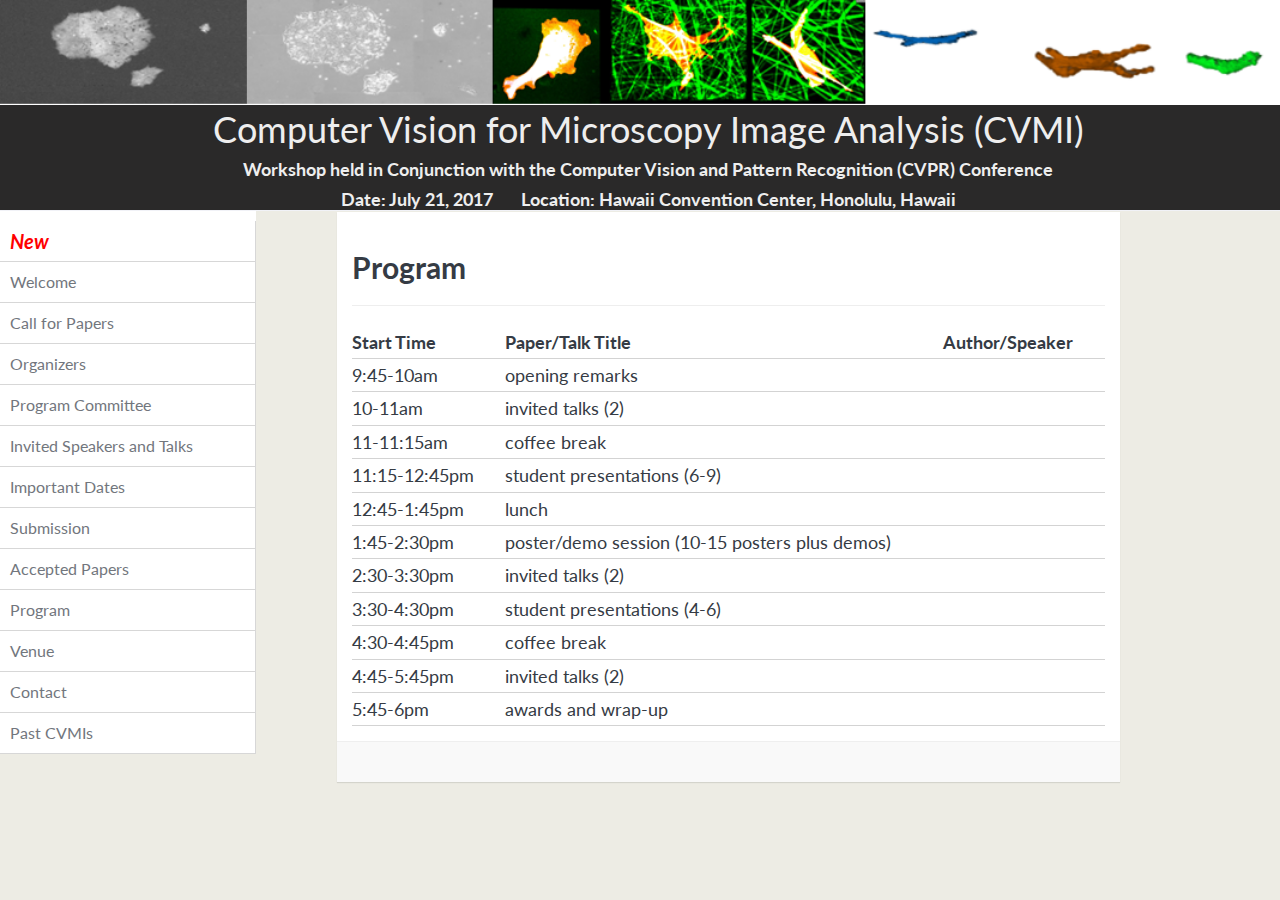
<file: index.html>
<!DOCTYPE html>
<html lang="en">
	<head>
		<meta charset="utf-8">
			<meta name="viewport" content="width=device-width, initial-scale=1.0">
				<meta name="description" content="">   
					<meta name="generator" content="Hugo 0.15" />
					<title>CVMI@CVPR 2017 - Workshop</title>

					<link href="css/bootstrap-gohugo.css" rel="stylesheet">
						<link href="css/style.css" rel="stylesheet">
							<link href="css/style-responsive.css" rel="stylesheet" />
							<link href="css/monokai-sublime.css" rel="stylesheet" />
							<link href="css/font-awesome.min.css" rel="stylesheet" />
						</head>

						<body>
							<section id="container" class="">
								<img src="img/cell_microscopy.png" width="100%" height="100%">
									<div class="header black-bg">
										<div class="nav title-row" id="top_menu">
											<h1 class="nav top-menu">Computer	Vision	for	Microscopy	Image	Analysis (CVMI)</h1>
											<h4 class="nav">Workshop  held in Conjunction with the Computer Vision and Pattern Recognition (CVPR) Conference</h4>
											<h4 class="nav">Date: July 21, 2017 &nbsp &nbsp &nbsp Location: Hawaii Convention Center, Honolulu, Hawaii</h4>		
										</div>
									</div>

									<section id="main-content">
										<aside>
											<div id="sidebar" class="nav-collapse">
												<ul class="sidebar-menu">
													<li>
														<a class="New" href="New/indexNew.html">
															<span>New</span>
														</a>
													</li>

													<li>
														<a  href="Welcome/indexWelcome.html">
															<span>Welcome</span>
														</a>
													</li>

													<li>
														<a  href="CallForPaper/indexCallForPaper.html">
															<span>Call for Papers</span>
														</a>
													</li>

													<li>
														<a  href="OrganizersCommittee/indexOrganizersCommittee.html">
															<span>Organizers</span>
														</a>
													</li>

													<li>
														<a  href="ProgramCommittee/indexProgramCommittee.html">
															<span>Program Committee</span>
														</a>

													</li>

													<li>
														<a  href="InvitedSpeakersAndPanelists/indexInvitedSpeakersAndPanelists.html">
															<span>Invited Speakers and Talks</span>
														</a>
													</li>

													<li>
														<a  href="ImportantDates/indexImportantDates.html">
															<span>Important Dates</span>
														</a>
													</li>

													<li>
														<a  href="Submission/indexSubmission.html">
															<span>Submission</span>
														</a>
													</li>

													<li>
														<a  href="../AcceptedPapers/indexAcceptedPapers.html">
															<span>Accepted Papers</span>
														</a>
													</li>

													<li>
														<a  href="Program/indexProgram.html">
															<span>Program</span>
														</a>
													</li>

													<li>
														<a  href="Venue/indexVenue.html">
															<span>Venue</span>
														</a>
													</li>

													<li>
														<a  href="Contact/indexContact.html">
															<span>Contact</span>
														</a>
													</li>
												
													<li>
														<a class="Past CVMIs" href="http://www.albany.edu/celltracking/CVMI/">
															<span>Past CVMIs</span>
														</a>
													</li>

												</ul>
											</div>
										</aside>


										<section class="wrapper">
											<div class="row">
												<div class="col-md-1">
												</div>
												<div class="col-md-10">
													<section class="panel">
														<div class="panel-body">
															<div class="row">
															</div>
															<h2 id="program:3c760eee1a8018ce63a8e15c7c68116b">Program</h2>
															<hr />
															<table>
																<thead>
																	<tr>
																		<th>Start Time</th>
																		<th>Paper/Talk Title</th>
																		<th>Author/Speaker</th>
																	</tr>
																</thead>

																<tbody>
																	<tr>
																		<td>9:45-10am</td>
																		<td>opening remarks</td>
																		<td></td>
																	</tr>

																	<tr>
																		<td>10-11am </td>
																		<td>invited talks (2)</td>
																		<td></td>
																	</tr>

																	<tr>
																		<td>11-11:15am</td>
																		<td>coffee break</td>
																		<td></td>
																	</tr>

																	<tr>
																		<td>11:15-12:45pm </td>
																		<td>student presentations (6-9)</td>
																		<td></td>
																	</tr>

																	<tr>
																		<td>12:45-1:45pm</td>
																		<td>lunch</td>
																		<td></td>
																	</tr>

																	<tr>
																		<td>1:45-2:30pm</td>
																		<td> poster/demo session (10-15 posters plus demos)</td>
																		<td></td>
																	</tr>

																	<tr>
																		<td>2:30-3:30pm</td>
																		<td> invited talks (2)</td>
																		<td></td>
																	</tr>

																	<tr>
																		<td>3:30-4:30pm</td>
																		<td>student presentations (4-6)</td>
																		<td></td>
																	</tr>

																	<tr>
																		<td>4:30-4:45pm</td>
																		<td>coffee break</td>
																		<td></td>
																	</tr>

																	<tr>
																		<td>4:45-5:45pm</td>
																		<td>invited talks (2)</td>
																		<td></td>
																	</tr>

																	<tr>
																		<td>5:45-6pm</td>
																		<td>awards and wrap-up</td>
																		<td></td>
																	</tr>

																</tbody>
															</table>


															<div class="row">
																<div class="footer-panel">
																</div>
															</div>
														</div>
													</section>
												</div>

												<div class="col-md-1">

												</div>
											</div>

										</section>
									</section>
								</section>


								<script src="js/jquery-2.1.4.min.js"></script>
								<script src="js/jquery.scrollTo.min.js"></script>
								<script src="js/bootstrap.min.js"></script>
								<script src="js/highlight.pack.js"></script>
								<script>hljs.initHighlightingOnLoad();</script>
								<script src="js/scripts.js"></script>
								<script>
									(function(i, s, o, g, r, a, m) {
											i['GoogleAnalyticsObject'] = r;
											i[r] = i[r] || function() {
													(i[r].q = i[r].q || []).push(arguments)
											}, i[r].l = 1 * new Date();
											a = s.createElement(o), m = s.getElementsByTagName(o)[0];
											a.async = 1;
											a.src = g;
											m.parentNode.insertBefore(a, m)
									})(window, document, 'script',
													'//www.google-analytics.com/analytics.js', 'ga');

									ga('create', 'UA-45172783-4', 'nist.gov');
									ga('send', 'pageview');
							</script>
							</body>
						</html>
</file>
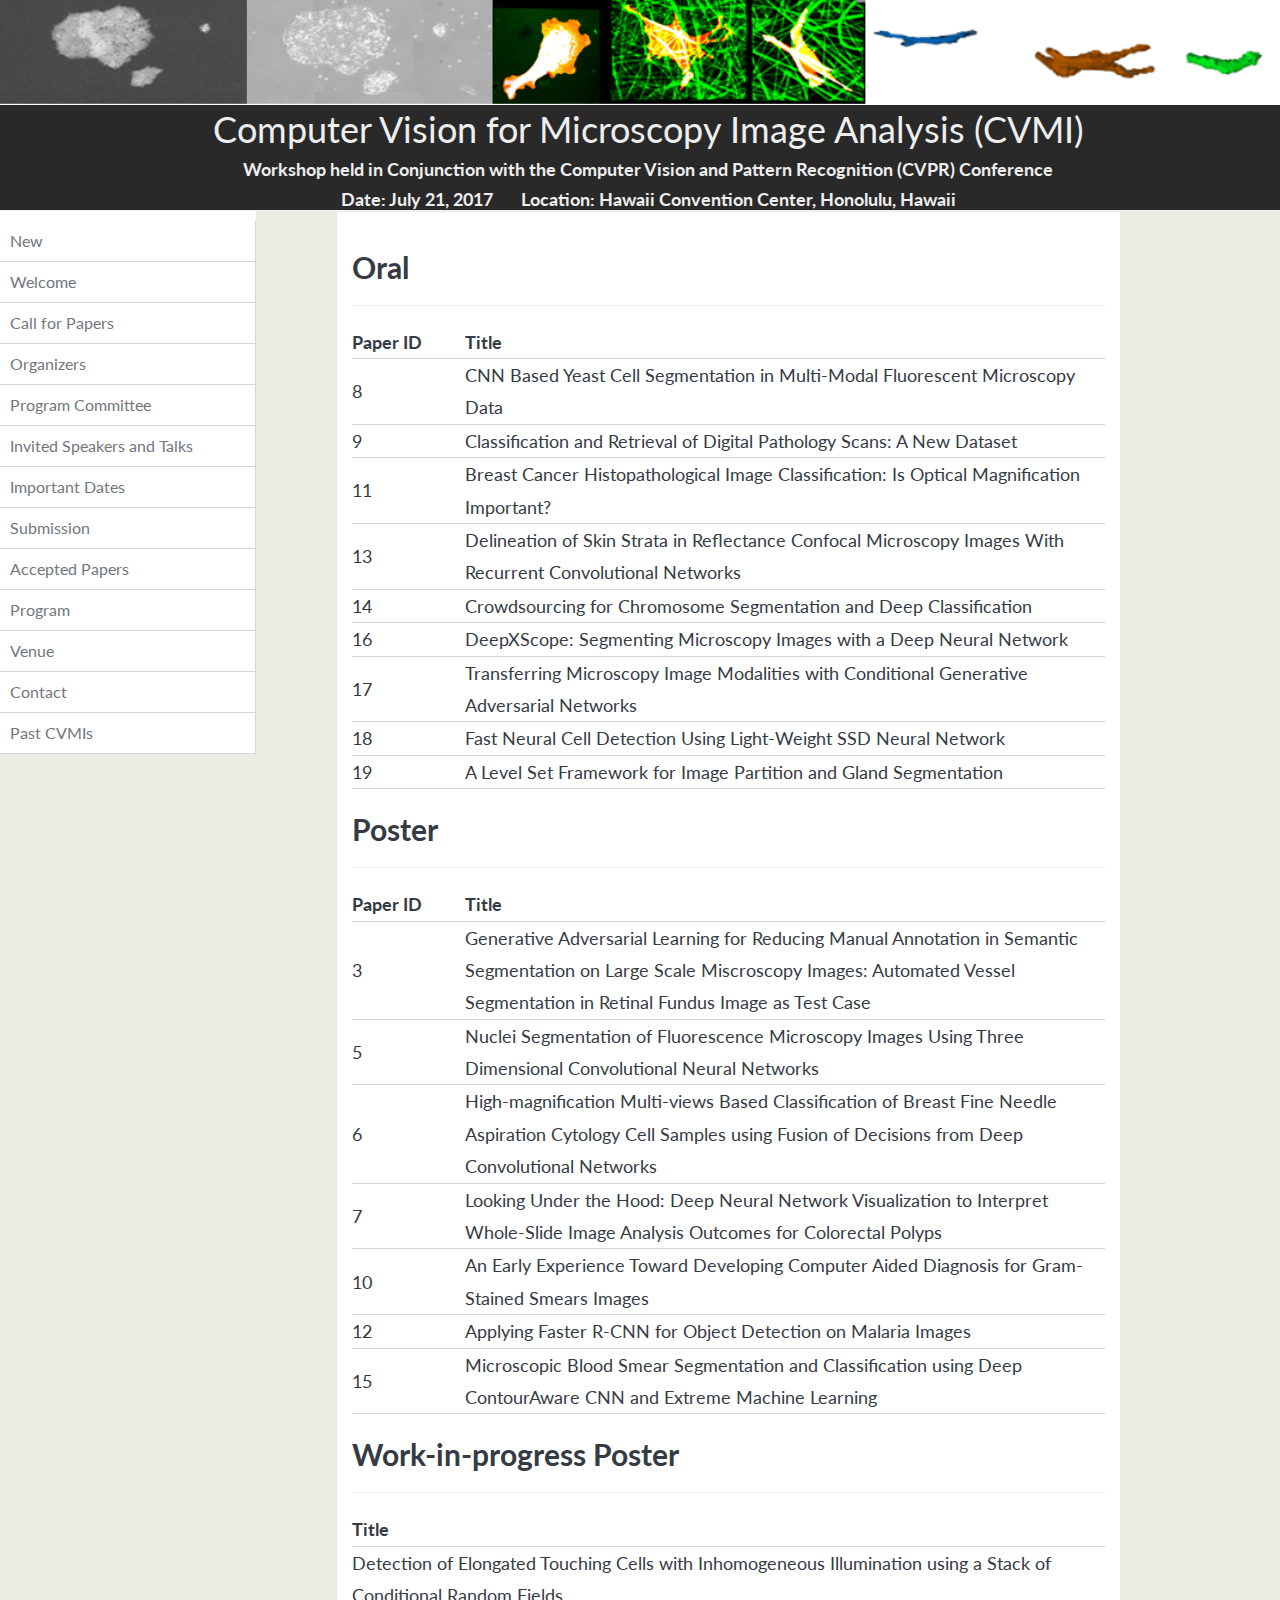
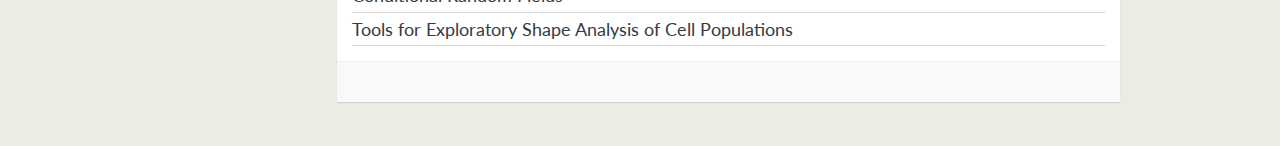
<file: AcceptedPapers/indexAcceptedPapers.html>
<!DOCTYPE html>
<html lang="en">
	<head>
		<meta charset="utf-8">
			<meta name="viewport" content="width=device-width, initial-scale=1.0">
				<meta name="description" content="">

					<meta name="generator" content="Hugo 0.15" />


					<title>CVMI - Important Dates</title>
							<link href="../css/bootstrap-gohugo.css" rel="stylesheet">
						<link href="../css/style.css" rel="stylesheet">
							<link href="../css/style-responsive.css" rel="stylesheet" />
							<link href="../css/monokai-sublime.css" rel="stylesheet" />
							<link href="../css/font-awesome.min.css" rel="stylesheet" />
						</head>

						<body>
							<section id="container" class="">
								<img src="../img/cell_microscopy.png" width="100%" height="100%">
									<div class="header black-bg">
										<div class="nav title-row" id="top_menu">
											<h1 class="nav top-menu">Computer	Vision	for	Microscopy	Image	Analysis (CVMI)</h1>
											<h4 class="nav">Workshop  held in Conjunction with the Computer Vision and Pattern Recognition (CVPR) Conference</h4>
											<h4 class="nav">Date: July 21, 2017 &nbsp &nbsp &nbsp Location: Hawaii Convention Center, Honolulu, Hawaii</h4>		
										</div>
									</div>

									<section id="main-content">
										<aside>
											<div id="sidebar" class="nav-collapse">
												<ul class="sidebar-menu">
													<li>
														<a href="../New/indexNew.html">
															<span>New</span>
														</a>
													</li>

													<li>
														<a  href="../Welcome/indexWelcome.html">
															<span>Welcome</span>
														</a>
													</li>

													<li>
														<a  href="../CallForPaper/indexCallForPaper.html">
															<span>Call for Papers</span>
														</a>
													</li>

													<li>
														<a  href="../OrganizersCommittee/indexOrganizersCommittee.html">
															<span>Organizers</span>
														</a>
													</li>

													<li>
														<a  href="../ProgramCommittee/indexProgramCommittee.html">
															<span>Program Committee</span>
														</a>

													</li>

													<li>
														<a  href="../InvitedSpeakersAndPanelists/indexInvitedSpeakersAndPanelists.html">
															<span>Invited Speakers and Talks</span>
														</a>
													</li>

													<li>
														<a  href="../ImportantDates/indexImportantDates.html">
															<span>Important Dates</span>
														</a>
													</li>

													<li>
														<a  href="../Submission/indexSubmission.html">
															<span>Submission</span>
														</a>
													</li>

													<li>
														<a  href="../AcceptedPapers/indexAcceptedPapers.html">
															<span>Accepted Papers</span>
														</a>
													</li>

													<li>
														<a  href="../Program/indexProgram.html">
															<span>Program</span>
														</a>
													</li>

													<li>
														<a  href="../Venue/indexVenue.html">
															<span>Venue</span>
														</a>
													</li>

													<li>
														<a  href="../Contact/indexContact.html">
															<span>Contact</span>
														</a>
													</li>

													<li>

														<a class="Past CVMIs" href="http://www.albany.edu/celltracking/CVMI/">

															<span>Past CVMIs</span>

														</a>

													</li>

												</ul>
											</div>
										</aside>



										<section class="wrapper">


											<div class="row">
												<div class="col-md-1">



												</div>
												<div class="col-md-10">
													<section class="panel">



														<div class="panel-body">
															<div class="row">
															</div>




															<h2 id="important-dates:d87403dca50f6defc6c22236744f9ce4">Oral</h2>

															<hr />

															<table>
																<thead>
																	<tr>
																		<th width="15%">Paper ID</th>
																		<th width="85%">Title</th>
																	</tr>
																</thead>

																<tbody>
																	<tr>
																		<td>8 </td>
																		<td>CNN Based Yeast Cell Segmentation in Multi-Modal Fluorescent Microscopy Data</td>
																	</tr>

																	<tr>
																		<td>9</td>
																		<td>Classification and Retrieval of Digital Pathology Scans: A New Dataset</td>
																	</tr>

																	<tr>
																		<td>11</td>
																		<td>Breast Cancer Histopathological Image Classification: Is Optical Magnification Important?</td>
																	</tr>

																	<tr>
																		<td>13</td>
																		<td>Delineation of Skin Strata in Reflectance Confocal Microscopy Images With Recurrent Convolutional Networks</td>
																	</tr>

																	<tr>
																		<td>14</td>
																		<td>Crowdsourcing for Chromosome Segmentation and Deep Classification</td>
																	</tr>

																	<tr>
																		<td>16</td>
																		<td>DeepXScope: Segmenting Microscopy Images with a Deep Neural Network</td>
																	</tr>

																	<tr>
																		<td>17</td>
																		<td>Transferring Microscopy Image Modalities with Conditional Generative Adversarial Networks</td>
																	</tr>

																	<tr>
																		<td>18</td>
																		<td>Fast Neural Cell Detection Using Light-Weight SSD Neural Network</td>
																	</tr>

																	<tr>
																		<td>19</td>
																		<td>A Level Set Framework for Image Partition and Gland Segmentation</td>
																	</tr>
																</tbody>
															</table>
															<h2 id="important-dates:d87403dca50f6defc6c22236744f9ce4">Poster</h2>

															<hr />

															<table>
																<thead>
																	<tr>
																		<th width="15%">Paper ID</th>
																		<th width="85%">Title</th>
																	</tr>
																</thead>

																<tbody>
																	<tr>
																		<td>3 </td>
																		<td>Generative Adversarial Learning for Reducing Manual Annotation in Semantic Segmentation on Large Scale Miscroscopy Images: Automated Vessel Segmentation in Retinal Fundus Image as Test Case</td>
																	</tr>

																	<tr>
																		<td>5</td>
																		<td>Nuclei Segmentation of Fluorescence Microscopy Images Using Three Dimensional Convolutional Neural Networks</td>
																	</tr>

																	<tr>
																		<td>6</td>
																		<td>High-magnification Multi-views Based Classification of Breast Fine Needle Aspiration Cytology Cell Samples using Fusion of Decisions from Deep Convolutional Networks</td>
																	</tr>

																	<tr>
																		<td>7</td>
																		<td>Looking Under the Hood: Deep Neural Network Visualization to Interpret Whole-Slide Image Analysis Outcomes for Colorectal Polyps</td>
																	</tr>

																	<tr>
																		<td>10</td>
																		<td>An Early Experience Toward Developing Computer Aided Diagnosis for Gram-Stained Smears Images</td>
																	</tr>

																	<tr>
																		<td>12</td>
																		<td>Applying Faster R-CNN for Object Detection on Malaria Images</td>
																	</tr>

																	<tr>
																		<td>15</td>
																		<td>Microscopic Blood Smear Segmentation and Classification using Deep ContourAware CNN and Extreme Machine Learning</td>
																	</tr>
																	
																</tbody>
															</table>


</table>
															<h2 id="important-dates:d87403dca50f6defc6c22236744f9ce4">Work-in-progress Poster</h2>

															<hr />

															<table>
																<thead>
																	<tr>
																	
																		<th width="100%">Title</th>
																	</tr>																</thead>




																	<tr>
																		
																																		
																		<td>Detection of Elongated Touching Cells with Inhomogeneous Illumination using a Stack of Conditional Random Fields</td>
																	</tr>

																	<tr>
																		
																		<td>Tools for Exploratory Shape Analysis of Cell Populations</td>
																	</tr>
																<tbody>

</tbody>
															</table>



															<div class="row">
																<div class="footer-panel">
																</div>
															</div>

														</div>
													</section>

												</div>

												<div class="col-md-1">

												</div>
											</div>

										</section>
									</section>
								</section>

								<script src="../js/jquery-2.1.4.min.js"></script>
								<script src="../js/jquery.scrollTo.min.js"></script>
								<script src="../js/bootstrap.min.js"></script>    
								<script src="../js/highlight.pack.js"></script>
								<script>hljs.initHighlightingOnLoad();</script>
								<script src="../js/scripts.js"></script>
								<script>
									(function(i, s, o, g, r, a, m) {
											i['GoogleAnalyticsObject'] = r;
											i[r] = i[r] || function() {
													(i[r].q = i[r].q || []).push(arguments)
											}, i[r].l = 1 * new Date();
											a = s.createElement(o), m = s.getElementsByTagName(o)[0];
											a.async = 1;
											a.src = g;
											m.parentNode.insertBefore(a, m)
									})(window, document, 'script',
													'//www.google-analytics.com/analytics.js', 'ga');

									ga('create', 'UA-45172783-4', 'nist.gov');
									ga('send', 'pageview');
								</script>
							</body>
						</html>
</file>
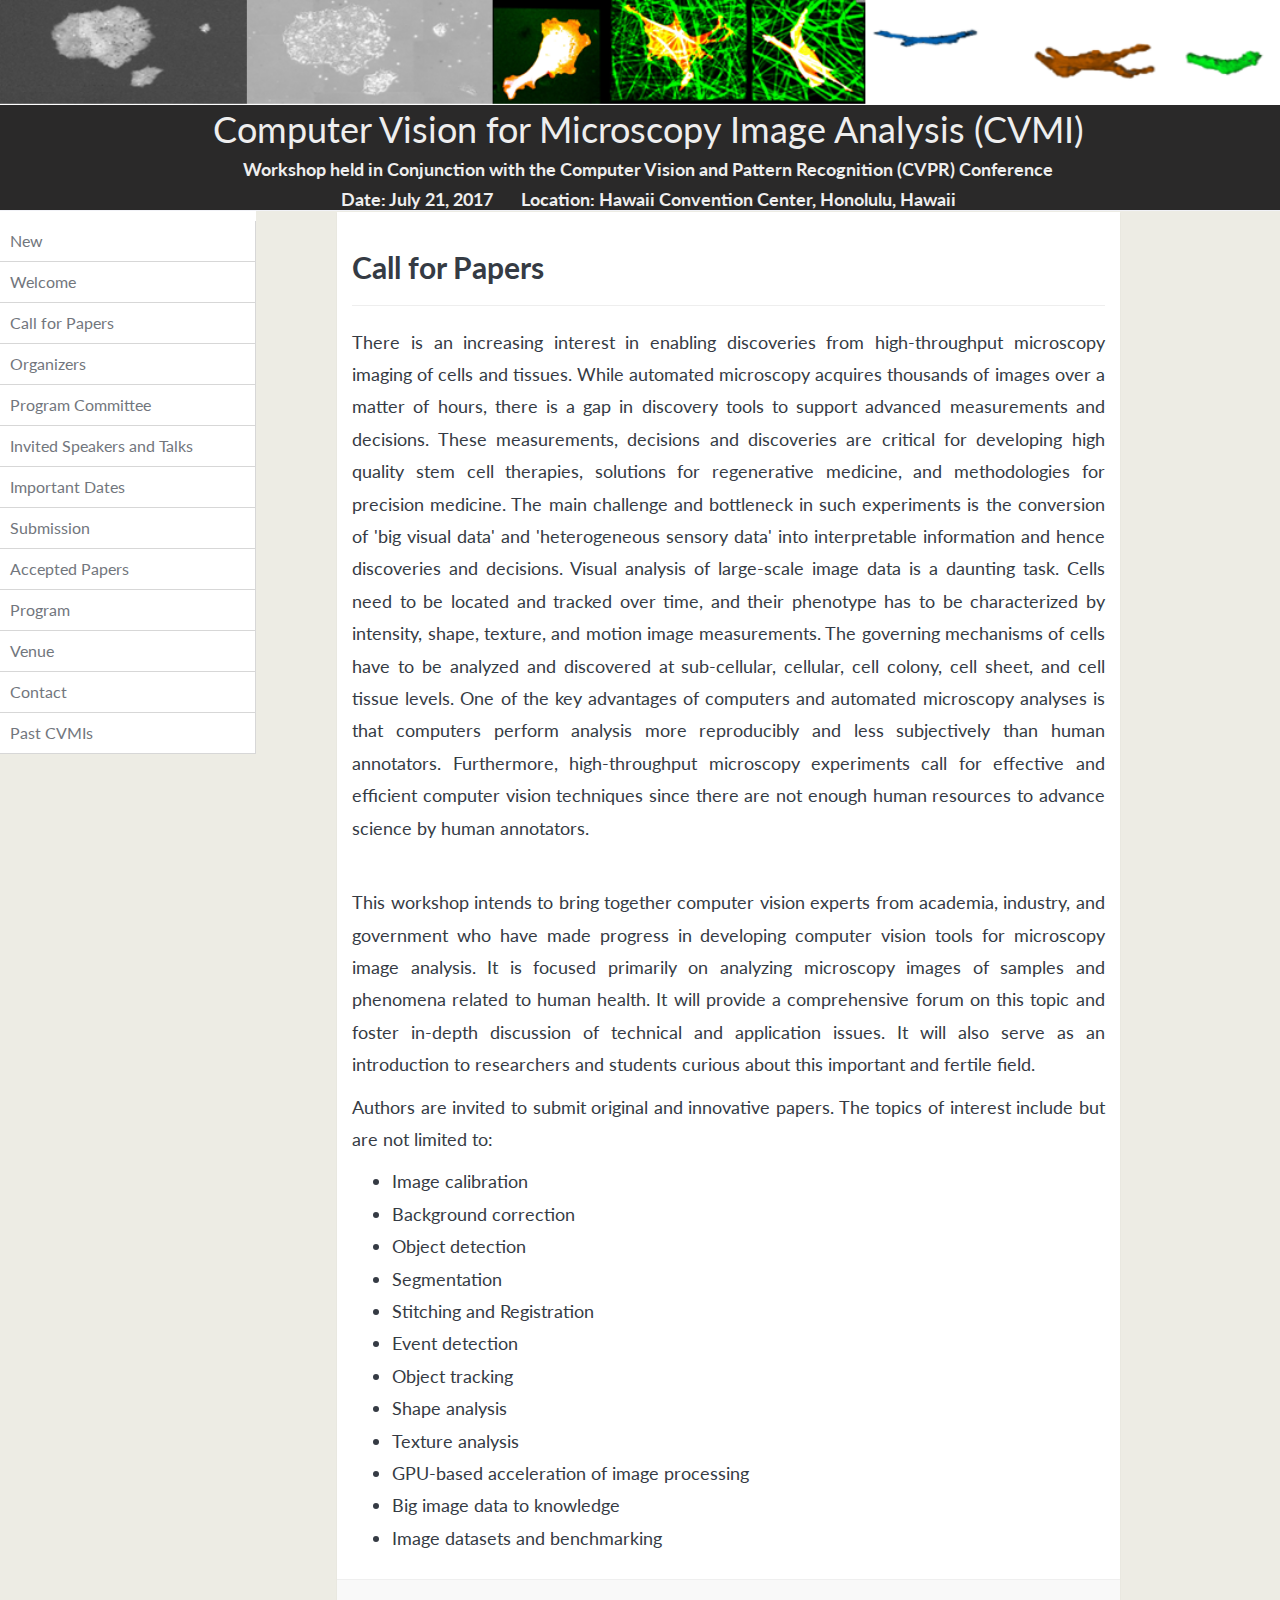
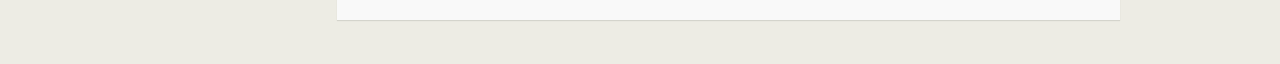
<file: CallForPaper/indexCallForPaper.html>
<!DOCTYPE html>
<html lang="en">
	<head>
		<meta charset="utf-8">
			<meta name="viewport" content="width=device-width, initial-scale=1.0">
				<meta name="description" content="">

					<meta name="generator" content="Hugo 0.15" />


					<title>CVMI - Call for Papers</title>

					<link href="../css/bootstrap-gohugo.css" rel="stylesheet">
						<link href="../css/style.css" rel="stylesheet">
							<link href="../css/style-responsive.css" rel="stylesheet" />
							<link href="../css/monokai-sublime.css" rel="stylesheet" />
							<link href="../css/font-awesome.min.css" rel="stylesheet" />
						</head>

						<body>
							<section id="container" class="">
								<img src="../img/cell_microscopy.png" width="100%" height="100%">
									<div class="header black-bg">
										<div class="nav title-row" id="top_menu">
											<h1 class="nav top-menu">Computer	Vision	for	Microscopy	Image	Analysis (CVMI)</h1>
											<h4 class="nav">Workshop  held in Conjunction with the Computer Vision and Pattern Recognition (CVPR) Conference</h4>
											<h4 class="nav">Date: July 21, 2017 &nbsp &nbsp &nbsp Location: Hawaii Convention Center, Honolulu, Hawaii</h4>		
										</div>
									</div>

									<section id="main-content">
										<aside>
											<div id="sidebar" class="nav-collapse">
												<ul class="sidebar-menu">
													<li>
														<a href="../New/indexNew.html">
															<span>New</span>
														</a>
													</li>

													<li>
														<a  href="../Welcome/indexWelcome.html">
															<span>Welcome</span>
														</a>
													</li>

													<li>
														<a  href="../CallForPaper/indexCallForPaper.html">
															<span>Call for Papers</span>
														</a>
													</li>

													<li>
														<a  href="../OrganizersCommittee/indexOrganizersCommittee.html">
															<span>Organizers</span>
														</a>
													</li>

													<li>
														<a  href="../ProgramCommittee/indexProgramCommittee.html">
															<span>Program Committee</span>
														</a>

													</li>

													<li>
														<a  href="../InvitedSpeakersAndPanelists/indexInvitedSpeakersAndPanelists.html">
															<span>Invited Speakers and Talks</span>
														</a>
													</li>

													<li>
														<a  href="../ImportantDates/indexImportantDates.html">
															<span>Important Dates</span>
														</a>
													</li>

													<li>
														<a  href="../Submission/indexSubmission.html">
															<span>Submission</span>
														</a>
													</li>

													<li>
														<a  href="../AcceptedPapers/indexAcceptedPapers.html">
															<span>Accepted Papers</span>
														</a>
													</li>

													<li>
														<a  href="../Program/indexProgram.html">
															<span>Program</span>
														</a>
													</li>

													<li>
														<a  href="../Venue/indexVenue.html">
															<span>Venue</span>
														</a>
													</li>

													<li>
														<a  href="../Contact/indexContact.html">
															<span>Contact</span>
														</a>
													</li>

													<li>

														<a class="Past CVMIs" href="http://www.albany.edu/celltracking/CVMI/">

															<span>Past CVMIs</span>

														</a>

													</li>

												</ul>
											</div>
										</aside>


										<section class="wrapper">


											<div class="row">
												<div class="col-md-1">



												</div>
												<div class="col-md-10">
													<section class="panel">



														<div class="panel-body">
															<div class="row">
															</div>




															<h2 id="call-for-papers:1f407d2b769f0df57acde13138478fa3">Call for Papers</h2>

															<hr />

															<p>
There is an increasing interest in enabling discoveries from high-throughput microscopy imaging of cells and tissues. While automated microscopy acquires thousands of images over a matter of hours, there is a gap in discovery tools to support advanced measurements and decisions. These measurements, decisions and discoveries are critical for developing high quality stem cell therapies, solutions for regenerative medicine, and methodologies for precision medicine. The main challenge and bottleneck in such experiments is the conversion of 'big visual data' and 'heterogeneous sensory data' into interpretable information and hence discoveries and decisions. Visual analysis of large-scale image data is a daunting task.  Cells need to be located and tracked over time, and their phenotype has to be characterized by intensity, shape, texture, and motion image measurements.  The governing mechanisms of cells have to be analyzed and discovered at sub-cellular, cellular, cell colony, cell sheet, and cell tissue levels.  One of the key advantages of computers and automated microscopy analyses is that computers perform analysis more reproducibly and less subjectively than human annotators. Furthermore, high-throughput microscopy experiments call for effective and efficient computer vision techniques since there are not enough human resources to advance science by human annotators. 
															</p>
															<BR>
																<p>
This workshop intends to bring together computer vision experts from academia, industry, and government who have made progress in developing computer vision tools for microscopy image analysis.  It is focused primarily on analyzing microscopy images of samples and phenomena related to human health. It will provide a comprehensive forum on this topic and foster in-depth discussion of technical and application issues. It will also serve as an introduction to researchers and students curious about this important and fertile field.
																</p>
																<p>
Authors are invited to submit original and innovative papers. The topics of
interest include but are not limited to:</p>


																<ul>
																	<li>Image calibration</li>
																	<li>Background correction</li>
																	<li>Object detection</li>
																	<li>Segmentation</li>
																	<li>Stitching and Registration</li>
																	<li>Event detection</li>
																	<li>Object tracking</li>
																	<li>Shape analysis</li>
																	<li>Texture analysis</li>
																	<li>GPU-based acceleration of image processing</li>
																	<li>Big image data to knowledge</li>
																	<li>Image datasets and benchmarking</li>
																</ul>


																<div class="row">
																	<div class="footer-panel">
																	</div>
																</div>

															</div>
														</section>

													</div>

													<div class="col-md-1">



													</div>
												</div>

											</section>
										</section>

									</section>


									<script src="../js/jquery-2.1.4.min.js"></script>
									<script src="../js/jquery.scrollTo.min.js"></script>
									<script src="../js/bootstrap.min.js"></script>
									<script src="../js/highlight.pack.js"></script>
									<script>hljs.initHighlightingOnLoad();</script>
									<script src="../js/scripts.js"></script>
									<script>
										(function(i, s, o, g, r, a, m) {
												i['GoogleAnalyticsObject'] = r;
												i[r] = i[r] || function() {
														(i[r].q = i[r].q || []).push(arguments)
												}, i[r].l = 1 * new Date();
												a = s.createElement(o), m = s.getElementsByTagName(o)[0];
												a.async = 1;
												a.src = g;
												m.parentNode.insertBefore(a, m)
										})(window, document, 'script',
														'//www.google-analytics.com/analytics.js', 'ga');

										ga('create', 'UA-45172783-4', 'nist.gov');
										ga('send', 'pageview');
									</script>



								</body>
							</html>
</file>
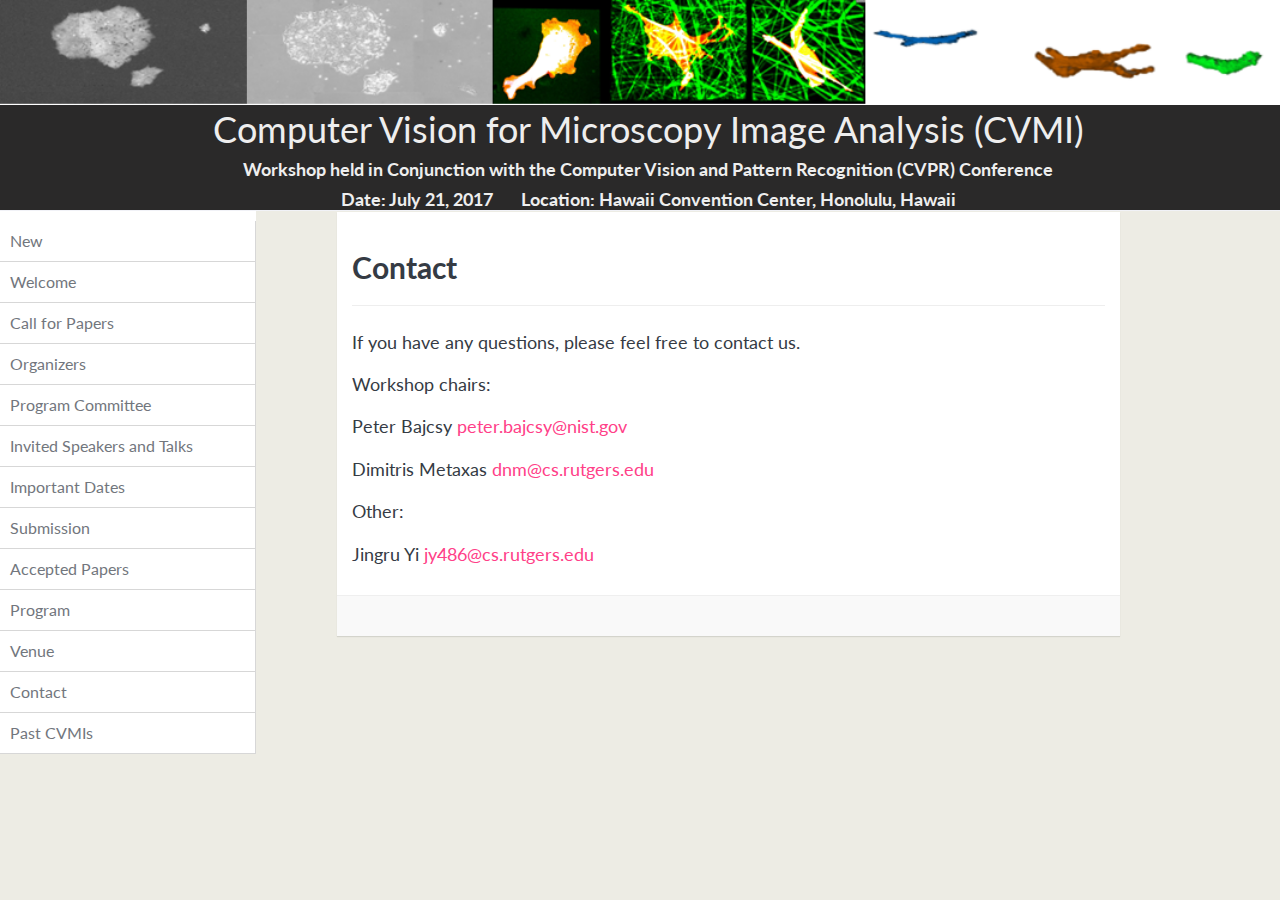
<file: Contact/indexContact.html>
<!DOCTYPE html>
<html lang="en">
	<head>
		<meta charset="utf-8">
			<meta name="viewport" content="width=device-width, initial-scale=1.0">
				<meta name="description" content="">

					<meta name="generator" content="Hugo 0.15" />


					<title>CVMI - Contact</title>
					<link href="../css/bootstrap-gohugo.css" rel="stylesheet">
						<link href="../css/style.css" rel="stylesheet">
							<link href="../css/style-responsive.css" rel="stylesheet" />
							<link href="../css/monokai-sublime.css" rel="stylesheet" />
							<link href="../css/font-awesome.min.css" rel="stylesheet" />
						</head>

						<body>
							<section id="container" class="">
								<img src="../img/cell_microscopy.png" width="100%" height="100%">
									<div class="header black-bg">
										<div class="nav title-row" id="top_menu">
											<h1 class="nav top-menu">Computer	Vision	for	Microscopy	Image	Analysis (CVMI)</h1>
											<h4 class="nav">Workshop  held in Conjunction with the Computer Vision and Pattern Recognition (CVPR) Conference</h4>
											<h4 class="nav">Date: July 21, 2017 &nbsp &nbsp &nbsp Location: Hawaii Convention Center, Honolulu, Hawaii</h4>		
										</div>
									</div>

									<section id="main-content">
										<aside>
											<div id="sidebar" class="nav-collapse">
												<ul class="sidebar-menu">
													<li>
														<a href="../New/indexNew.html">
															<span>New</span>
														</a>
													</li>

													<li>
														<a  href="../Welcome/indexWelcome.html">
															<span>Welcome</span>
														</a>
													</li>

													<li>
														<a  href="../CallForPaper/indexCallForPaper.html">
															<span>Call for Papers</span>
														</a>
													</li>

													<li>
														<a  href="../OrganizersCommittee/indexOrganizersCommittee.html">
															<span>Organizers</span>
														</a>
													</li>

													<li>
														<a  href="../ProgramCommittee/indexProgramCommittee.html">
															<span>Program Committee</span>
														</a>

													</li>

													<li>
														<a  href="../InvitedSpeakersAndPanelists/indexInvitedSpeakersAndPanelists.html">
															<span>Invited Speakers and Talks</span>
														</a>
													</li>

													<li>
														<a  href="../ImportantDates/indexImportantDates.html">
															<span>Important Dates</span>
														</a>
													</li>

													<li>
														<a  href="../Submission/indexSubmission.html">
															<span>Submission</span>
														</a>
													</li>

													<li>
														<a  href="../AcceptedPapers/indexAcceptedPapers.html">
															<span>Accepted Papers</span>
														</a>
													</li>

													<li>
														<a  href="../Program/indexProgram.html">
															<span>Program</span>
														</a>
													</li>

													<li>
														<a  href="../Venue/indexVenue.html">
															<span>Venue</span>
														</a>
													</li>

													<li>
														<a  href="../Contact/indexContact.html">
															<span>Contact</span>
														</a>
													</li>

													<li>

														<a class="Past CVMIs" href="http://www.albany.edu/celltracking/CVMI/">

															<span>Past CVMIs</span>

														</a>

													</li>

												</ul>
											</div>
										</aside>
										<section class="wrapper">

											<div class="row">
												<div class="col-md-1">
												</div>
												<div class="col-md-10">
													<section class="panel">

														<div class="panel-body">
															<div class="row">
															</div>

															<h2 id="contact:17d3cef67a8a431a3d6d36948dd82f94">Contact</h2>
															<hr />

															<p>If you have any questions, please feel free to contact us.</p>

															<p>Workshop chairs: </p>
															<p>Peter Bajcsy <a href="mailto:peter.bajcsy@nist.gov">peter.bajcsy@nist.gov</a></p>
															<p>Dimitris Metaxas <a href="mailto:">dnm@cs.rutgers.edu</a></p>
															<p>Other: </p>
															<p>Jingru Yi <a href="mailto:">jy486@cs.rutgers.edu</a></p>
															<div class="row">
																<div class="footer-panel">
																</div>
															</div>

														</div>
													</section>
												</div>

												<div class="col-md-1">

												</div>
											</div>

										</section>
									</section>
								</section>


								<script src="../js/jquery-2.1.4.min.js"></script>
								<script src="../js/jquery.scrollTo.min.js"></script>
								<script src="../js/bootstrap.min.js"></script>    
								<script src="../js/highlight.pack.js"></script>
								<script>hljs.initHighlightingOnLoad();</script>
								<script src="../js/scripts.js"></script>    
								<script>
									(function(i, s, o, g, r, a, m) {
											i['GoogleAnalyticsObject'] = r;
											i[r] = i[r] || function() {
													(i[r].q = i[r].q || []).push(arguments)
											}, i[r].l = 1 * new Date();
											a = s.createElement(o), m = s.getElementsByTagName(o)[0];
											a.async = 1;
											a.src = g;
											m.parentNode.insertBefore(a, m)
									})(window, document, 'script',
													'//www.google-analytics.com/analytics.js', 'ga');

									ga('create', 'UA-45172783-4', 'nist.gov');
									ga('send', 'pageview');
								</script>


							</body>
						</html>
</file>
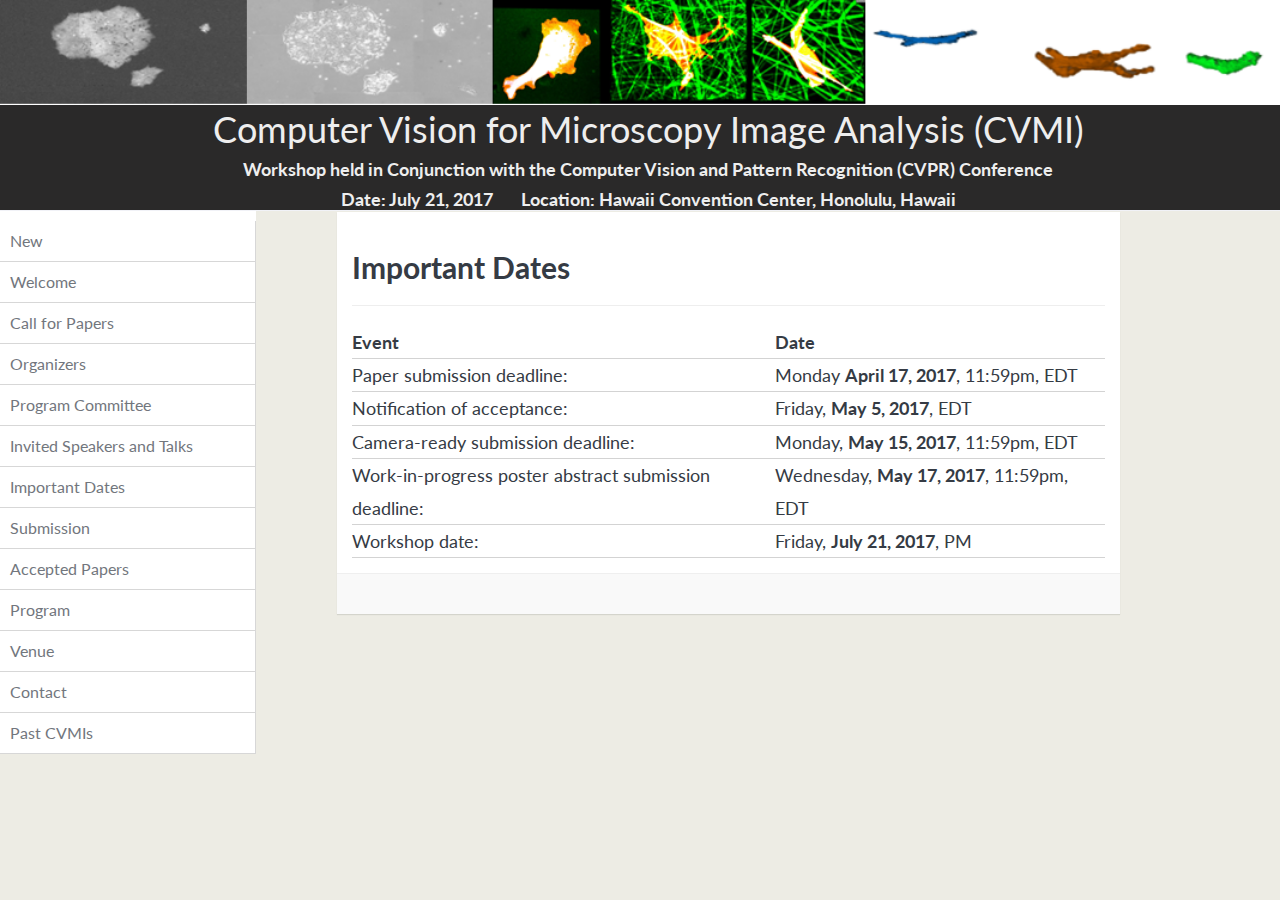
<file: ImportantDates/indexImportantDates.html>
<!DOCTYPE html>
<html lang="en">
	<head>
		<meta charset="utf-8">
			<meta name="viewport" content="width=device-width, initial-scale=1.0">
				<meta name="description" content="">

					<meta name="generator" content="Hugo 0.15" />


					<title>CVMI - Important Dates</title>
							<link href="../css/bootstrap-gohugo.css" rel="stylesheet">
						<link href="../css/style.css" rel="stylesheet">
							<link href="../css/style-responsive.css" rel="stylesheet" />
							<link href="../css/monokai-sublime.css" rel="stylesheet" />
							<link href="../css/font-awesome.min.css" rel="stylesheet" />
						</head>

						<body>
							<section id="container" class="">
								<img src="../img/cell_microscopy.png" width="100%" height="100%">
									<div class="header black-bg">
										<div class="nav title-row" id="top_menu">
											<h1 class="nav top-menu">Computer	Vision	for	Microscopy	Image	Analysis (CVMI)</h1>
											<h4 class="nav">Workshop  held in Conjunction with the Computer Vision and Pattern Recognition (CVPR) Conference</h4>
											<h4 class="nav">Date: July 21, 2017 &nbsp &nbsp &nbsp Location: Hawaii Convention Center, Honolulu, Hawaii</h4>		
										</div>
									</div>

									<section id="main-content">
										<aside>
											<div id="sidebar" class="nav-collapse">
												<ul class="sidebar-menu">
													<li>
														<a href="../New/indexNew.html">
															<span>New</span>
														</a>
													</li>

													<li>
														<a  href="../Welcome/indexWelcome.html">
															<span>Welcome</span>
														</a>
													</li>

													<li>
														<a  href="../CallForPaper/indexCallForPaper.html">
															<span>Call for Papers</span>
														</a>
													</li>

													<li>
														<a  href="../OrganizersCommittee/indexOrganizersCommittee.html">
															<span>Organizers</span>
														</a>
													</li>

													<li>
														<a  href="../ProgramCommittee/indexProgramCommittee.html">
															<span>Program Committee</span>
														</a>

													</li>

													<li>
														<a  href="../InvitedSpeakersAndPanelists/indexInvitedSpeakersAndPanelists.html">
															<span>Invited Speakers and Talks</span>
														</a>
													</li>

													<li>
														<a  href="../ImportantDates/indexImportantDates.html">
															<span>Important Dates</span>
														</a>
													</li>

													<li>
														<a  href="../Submission/indexSubmission.html">
															<span>Submission</span>
														</a>
													</li>

													<li>
														<a  href="../AcceptedPapers/indexAcceptedPapers.html">
															<span>Accepted Papers</span>
														</a>
													</li>

													<li>
														<a  href="../Program/indexProgram.html">
															<span>Program</span>
														</a>
													</li>

													<li>
														<a  href="../Venue/indexVenue.html">
															<span>Venue</span>
														</a>
													</li>

													<li>
														<a  href="../Contact/indexContact.html">
															<span>Contact</span>
														</a>
													</li>

													<li>

														<a class="Past CVMIs" href="http://www.albany.edu/celltracking/CVMI/">

															<span>Past CVMIs</span>

														</a>

													</li>

												</ul>
											</div>
										</aside>



										<section class="wrapper">


											<div class="row">
												<div class="col-md-1">



												</div>
												<div class="col-md-10">
													<section class="panel">



														<div class="panel-body">
															<div class="row">
															</div>




															<h2 id="important-dates:d87403dca50f6defc6c22236744f9ce4">Important Dates</h2>

															<hr />

															<table>
																<thead>
																	<tr>
																		<th>Event</th>
																		<th>Date</th>
																	</tr>
																</thead>

																<tbody>
																	<tr>
																		<td>Paper submission deadline:</td>
																		<td>Monday <strong>April 17, 2017</strong>, 11:59pm, EDT</td>
																	</tr>

																	<tr>
																		<td>Notification of acceptance:</td>
																		<td>Friday, <strong>May 5, 2017</strong>, EDT</td>
																	</tr>

																	<tr>
																		<td>Camera-ready submission deadline:</td>
																		<td>Monday, <strong>May 15, 2017</strong>, 11:59pm, EDT</td>
																	</tr>

																	<tr>
																		<td>Work-in-progress poster abstract submission deadline:</td>
																		<td>Wednesday, <strong>May 17, 2017</strong>, 11:59pm, EDT</td>
																	</tr>

																	<tr>
																		<td>Workshop date:</td>
																		<td>Friday, <strong>July 21, 2017</strong>, PM</td>
																	</tr>
																</tbody>
															</table>


															<div class="row">
																<div class="footer-panel">
																</div>
															</div>

														</div>
													</section>

												</div>

												<div class="col-md-1">

												</div>
											</div>

										</section>
									</section>
								</section>

								<script src="../js/jquery-2.1.4.min.js"></script>
								<script src="../js/jquery.scrollTo.min.js"></script>
								<script src="../js/bootstrap.min.js"></script>    
								<script src="../js/highlight.pack.js"></script>
								<script>hljs.initHighlightingOnLoad();</script>
								<script src="../js/scripts.js"></script>
								<script>
									(function(i, s, o, g, r, a, m) {
											i['GoogleAnalyticsObject'] = r;
											i[r] = i[r] || function() {
													(i[r].q = i[r].q || []).push(arguments)
											}, i[r].l = 1 * new Date();
											a = s.createElement(o), m = s.getElementsByTagName(o)[0];
											a.async = 1;
											a.src = g;
											m.parentNode.insertBefore(a, m)
									})(window, document, 'script',
													'//www.google-analytics.com/analytics.js', 'ga');

									ga('create', 'UA-45172783-4', 'nist.gov');
									ga('send', 'pageview');
								</script>
							</body>
						</html>
</file>
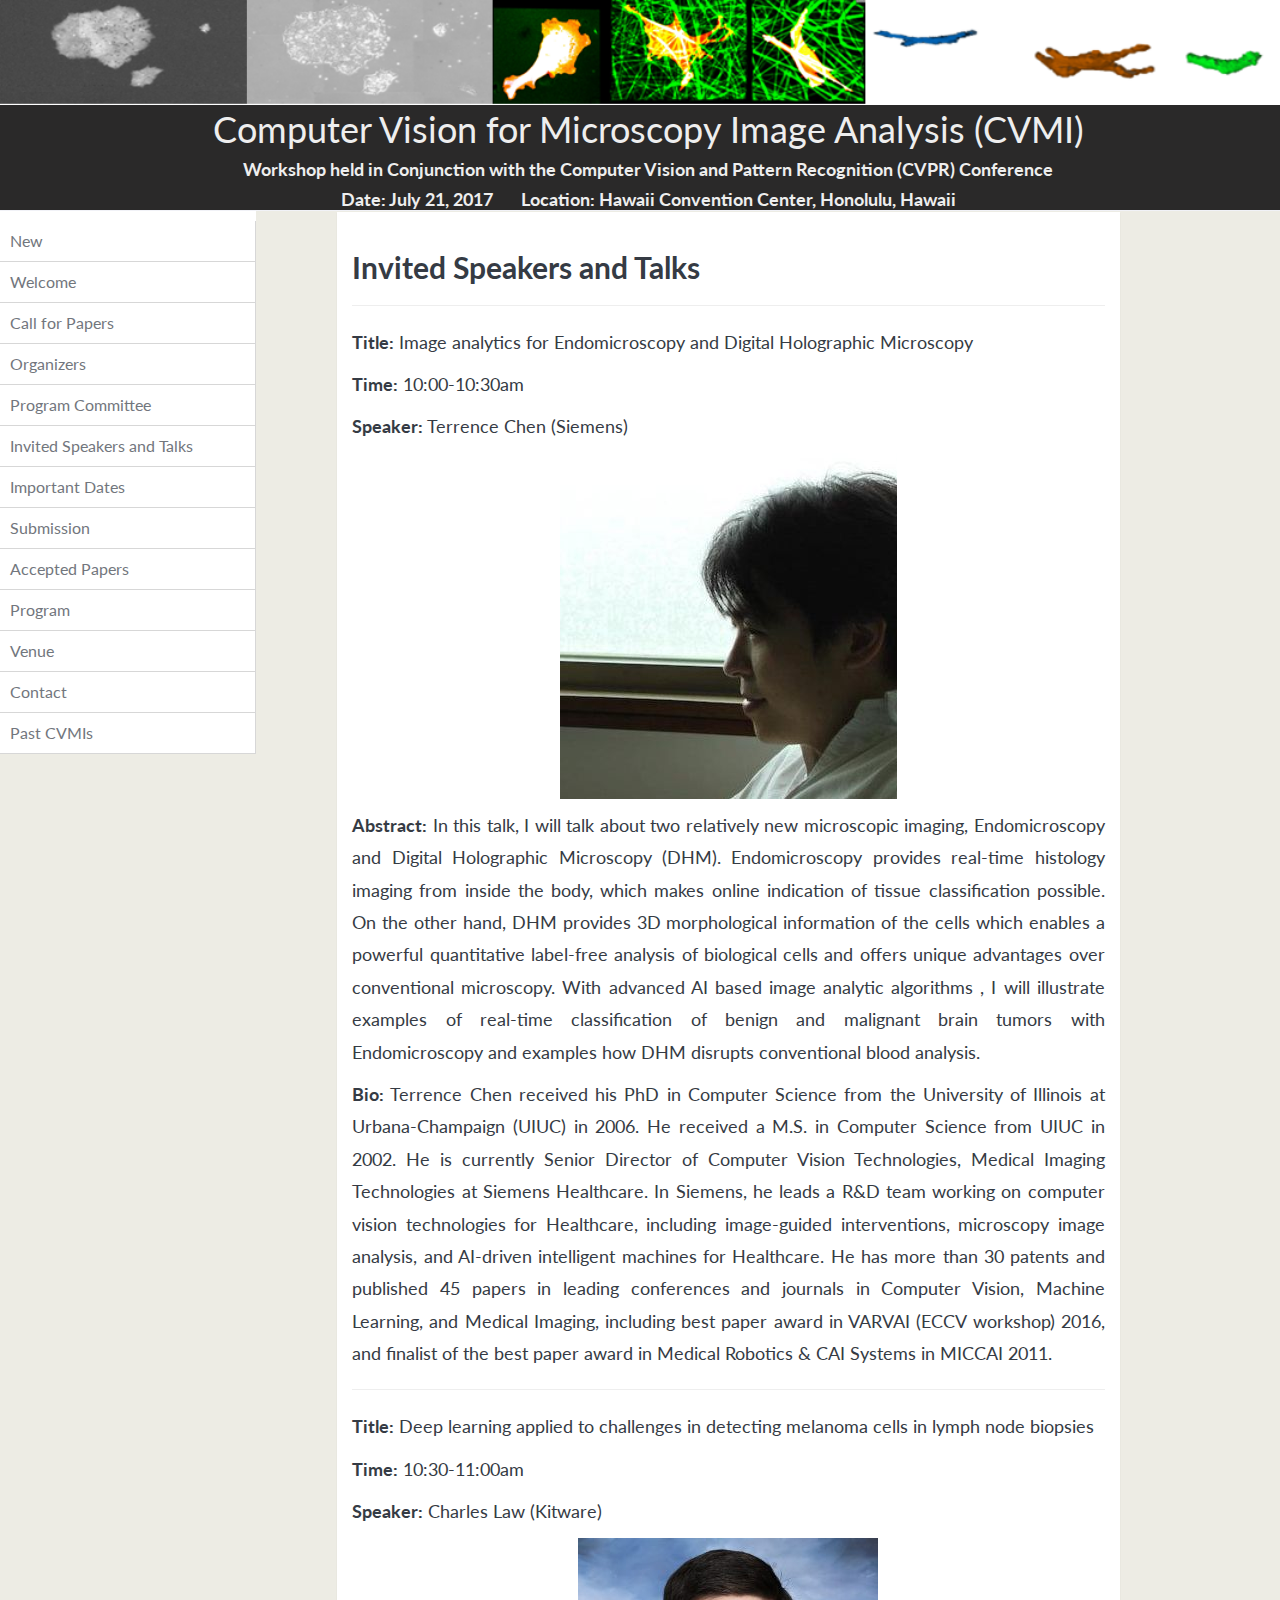
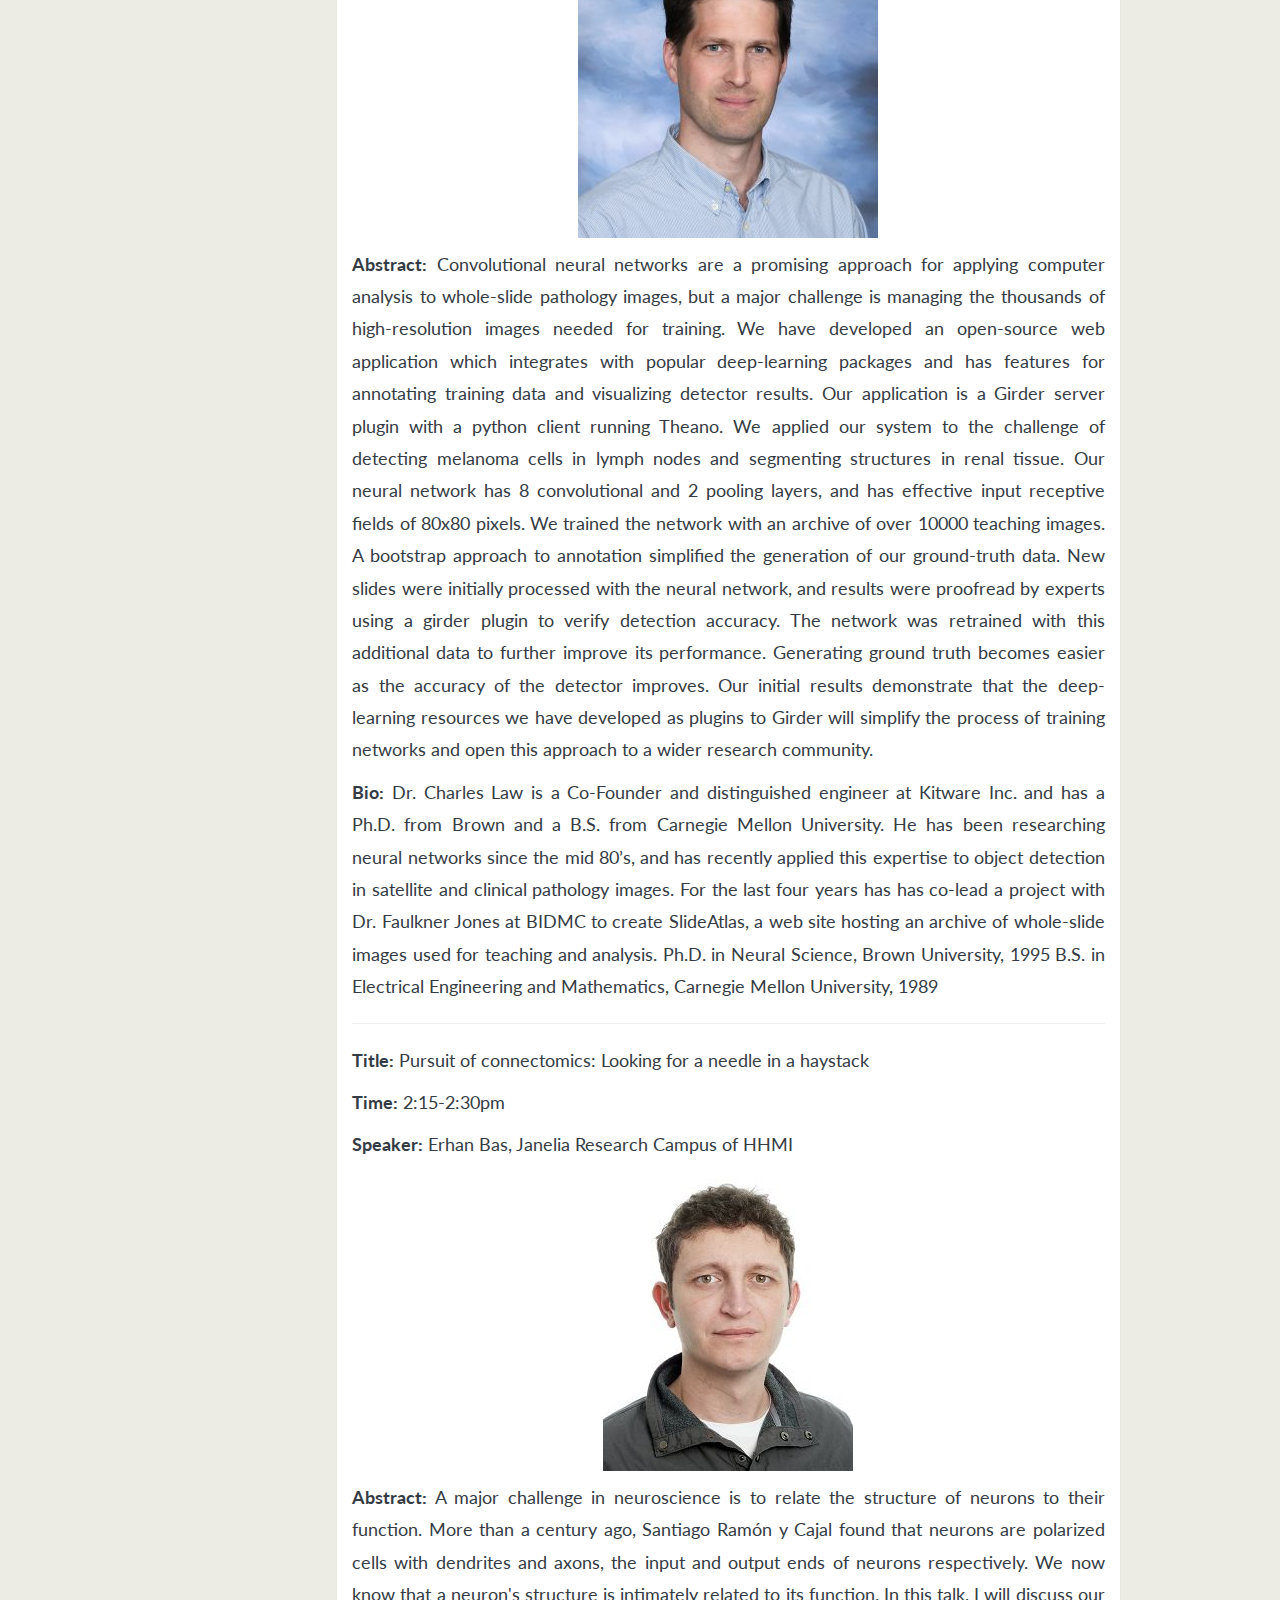
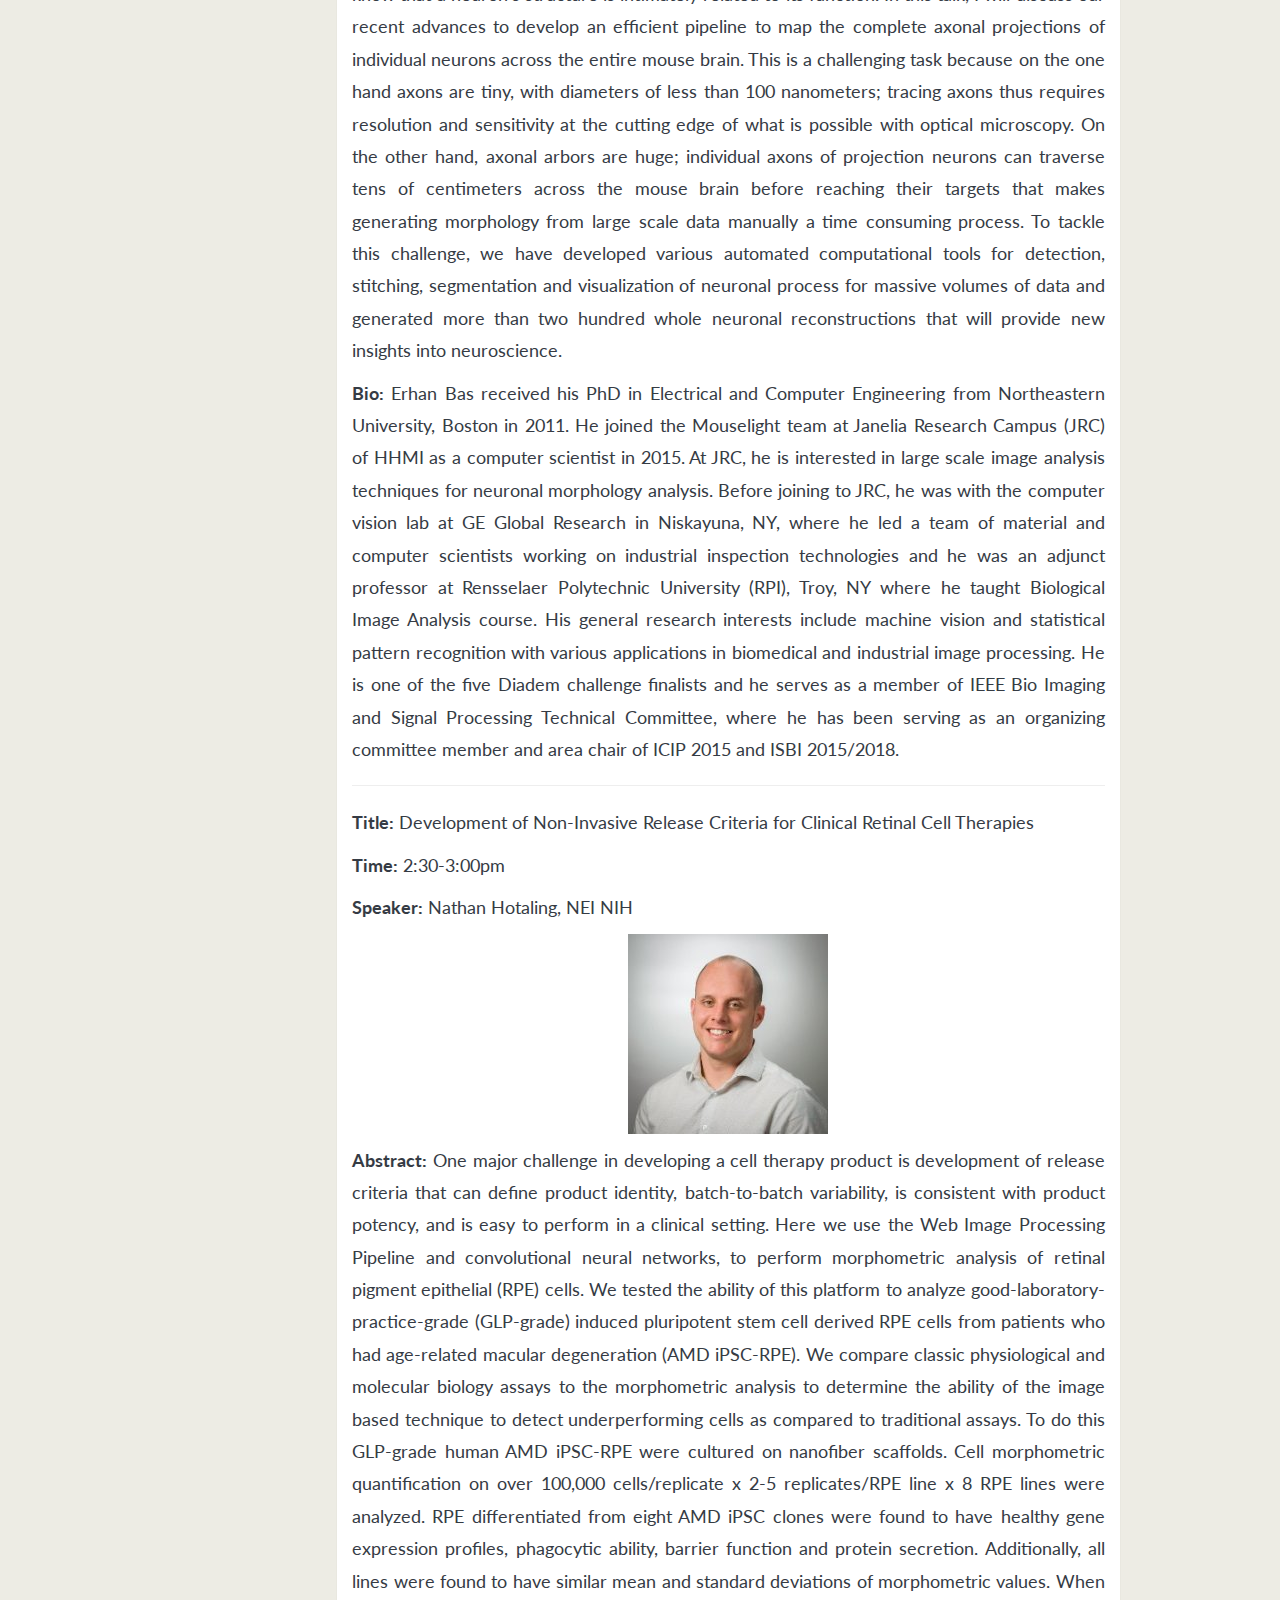
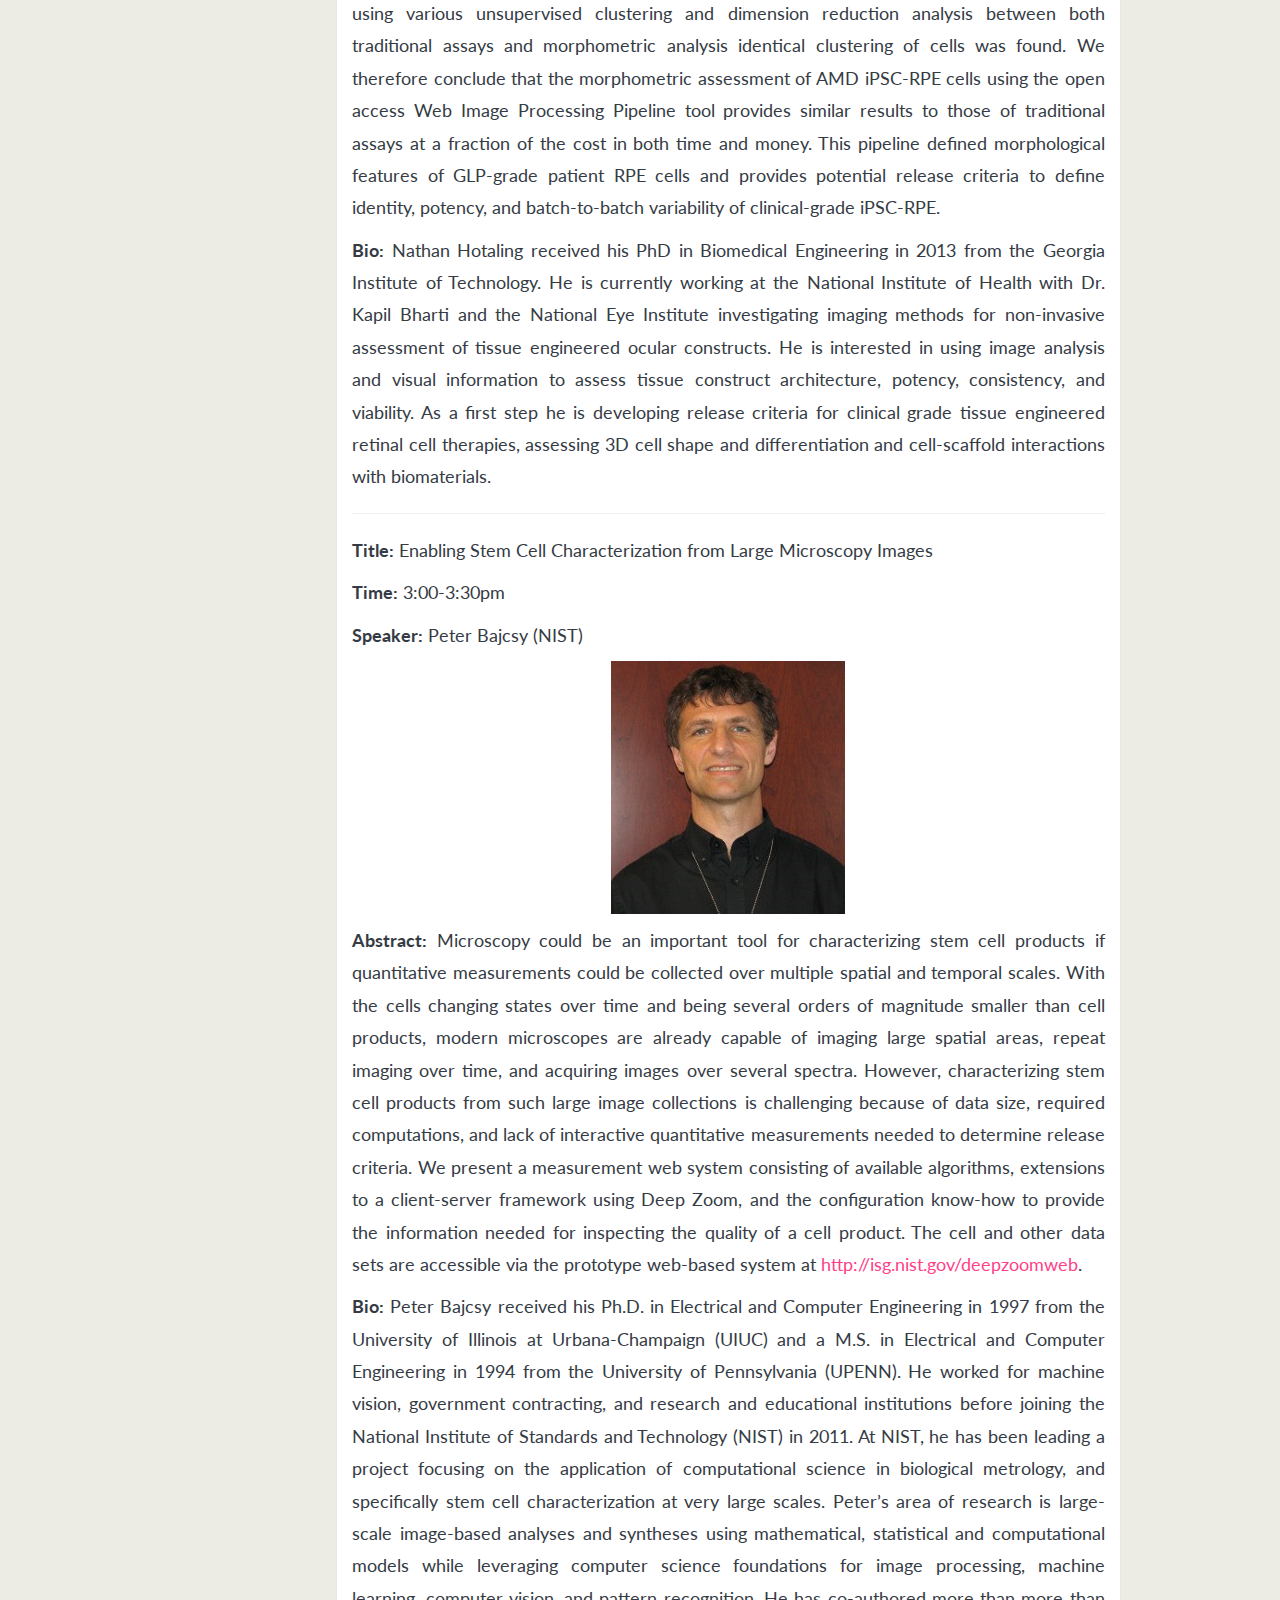
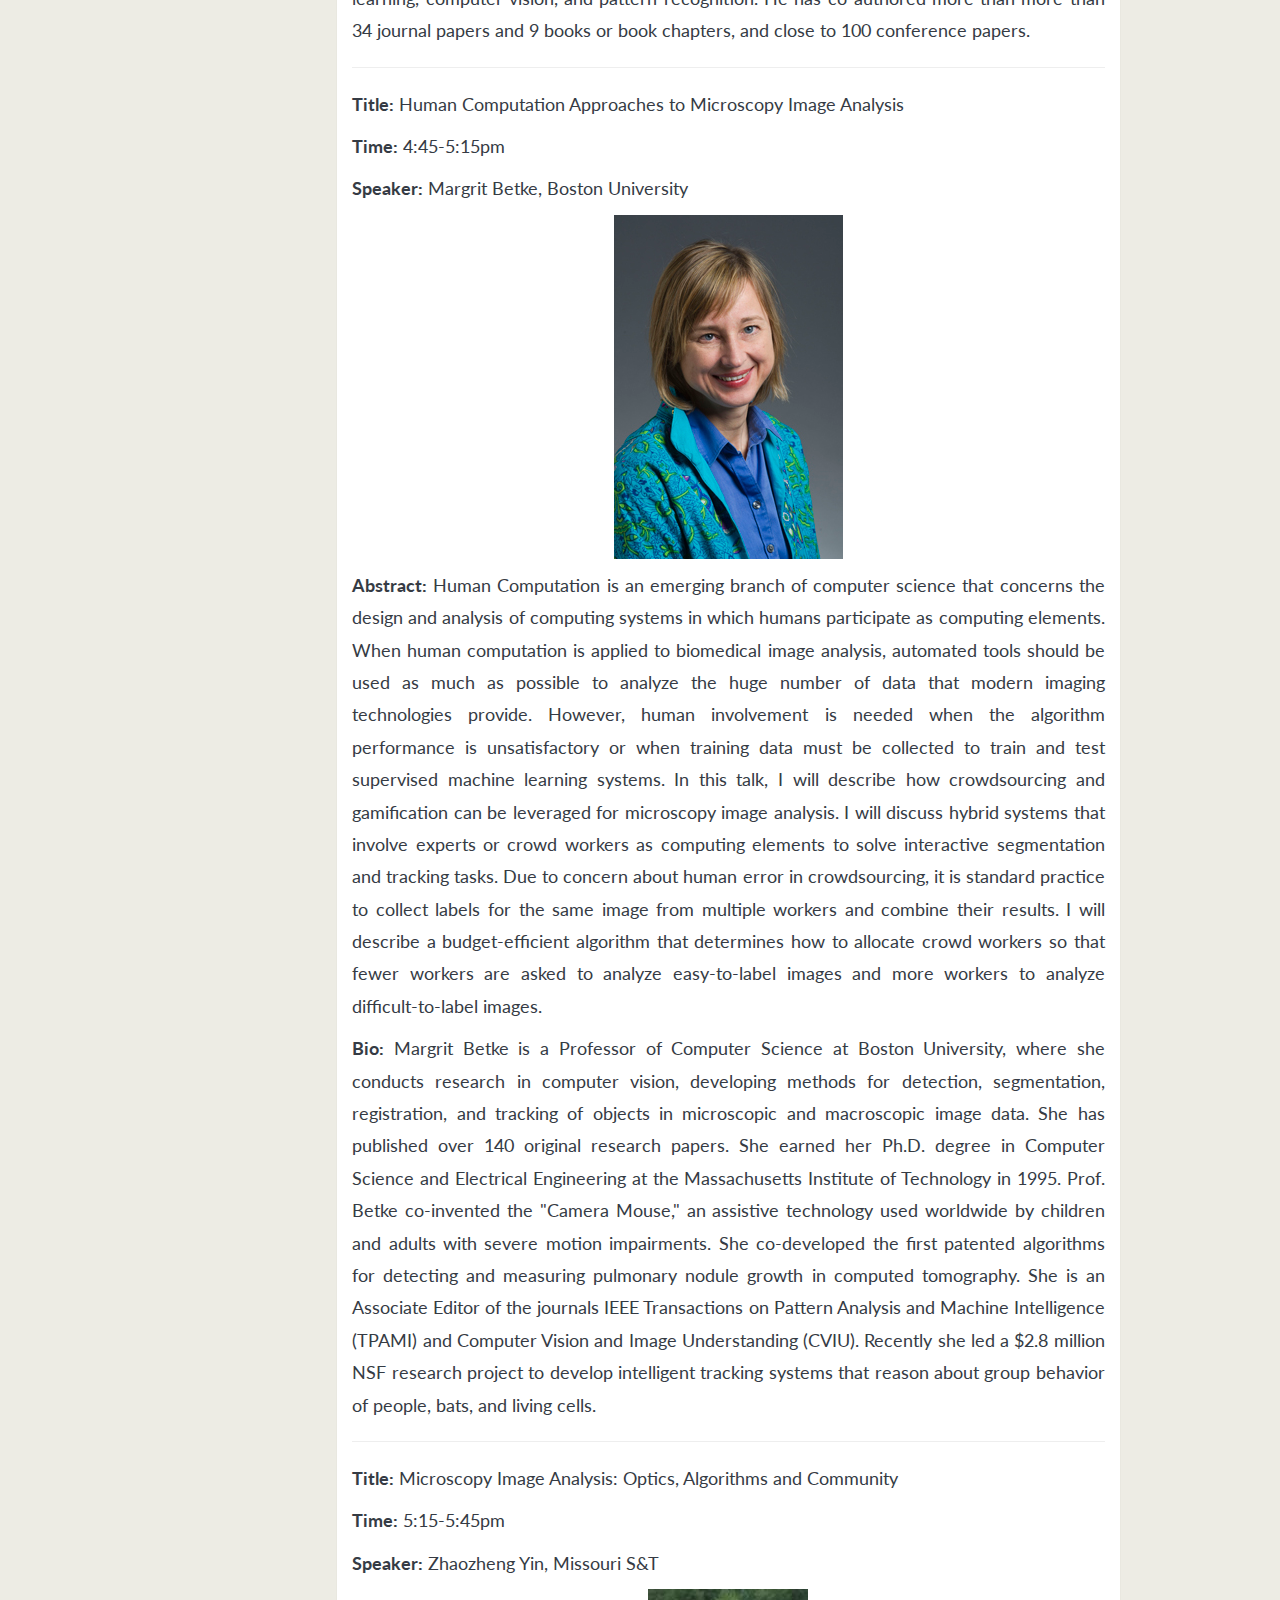
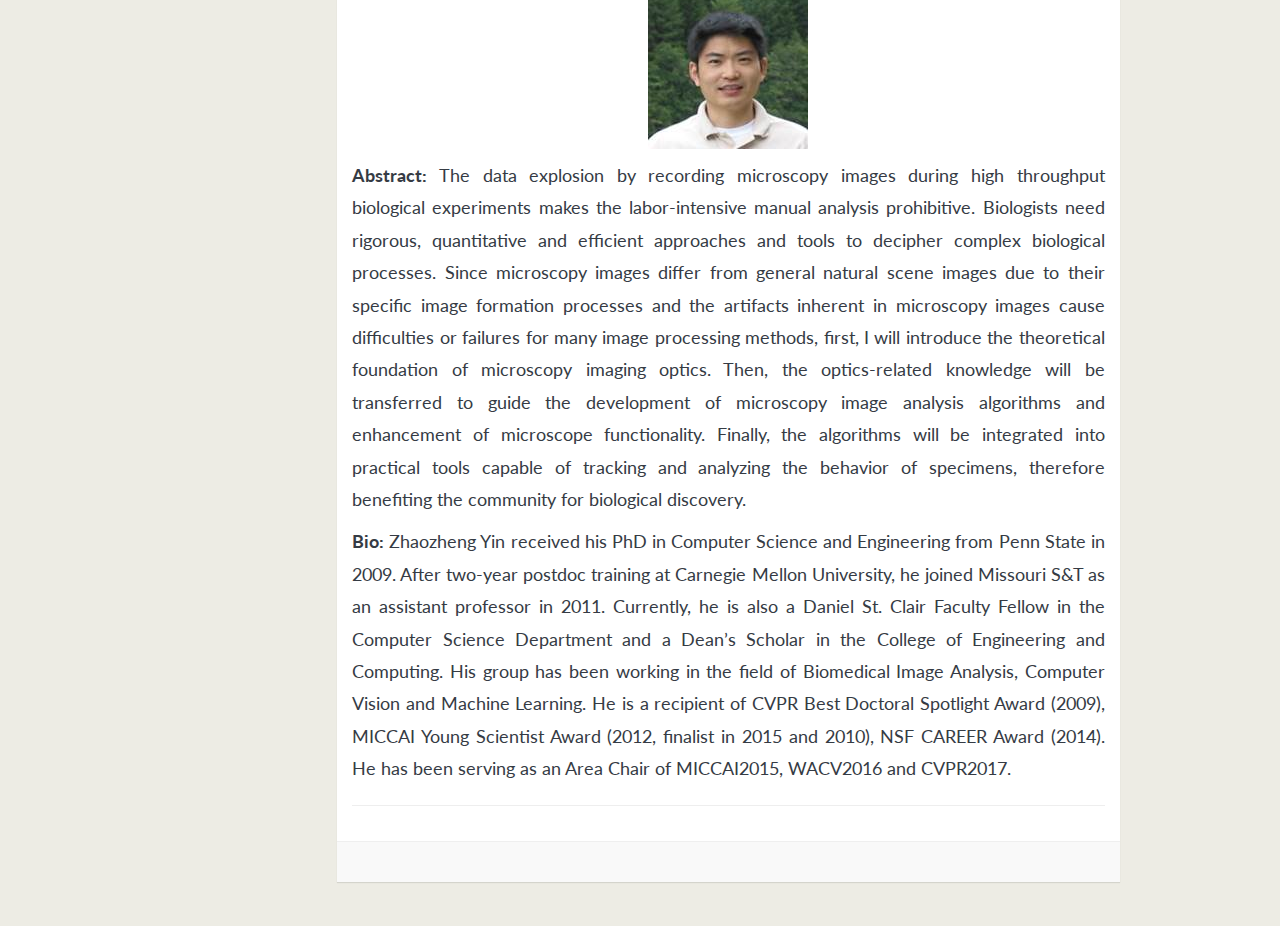
<file: InvitedSpeakersAndPanelists/indexInvitedSpeakersAndPanelists.html>
<!DOCTYPE html>
<html lang="en">
	<head>
		<meta charset="utf-8">
		<meta name="viewport" content="width=device-width, initial-scale=1.0">
		<meta name="description" content="">
		<meta name="generator" content="Hugo 0.15" />

		<title>CVMI - Invited Speakers</title>
		<link href="../css/bootstrap-gohugo.css" rel="stylesheet">
		<link href="../css/style.css" rel="stylesheet">
		<link href="../css/style-responsive.css" rel="stylesheet" />
		<link href="../css/monokai-sublime.css" rel="stylesheet" />
		<link href="../css/font-awesome.min.css" rel="stylesheet" />
	</head>

						<body>
							<section id="container" class="">
								<img src="../img/cell_microscopy.png" width="100%" height="100%">
									<div class="header black-bg">
										<div class="nav title-row" id="top_menu">
											<h1 class="nav top-menu">Computer	Vision	for	Microscopy	Image	Analysis (CVMI)</h1>
											<h4 class="nav">Workshop  held in Conjunction with the Computer Vision and Pattern Recognition (CVPR) Conference</h4>
											<h4 class="nav">Date: July 21, 2017 &nbsp &nbsp &nbsp Location: Hawaii Convention Center, Honolulu, Hawaii</h4>		
										</div>
									</div>

									<section id="main-content">
										<aside>
											<div id="sidebar" class="nav-collapse">
												<ul class="sidebar-menu">
													<li>
														<a href="../New/indexNew.html">
															<span>New</span>
														</a>
													</li>

													<li>
														<a  href="../Welcome/indexWelcome.html">
															<span>Welcome</span>
														</a>
													</li>

													<li>
														<a  href="../CallForPaper/indexCallForPaper.html">
															<span>Call for Papers</span>
														</a>
													</li>

													<li>
														<a  href="../OrganizersCommittee/indexOrganizersCommittee.html">
															<span>Organizers</span>
														</a>
													</li>

													<li>
														<a  href="../ProgramCommittee/indexProgramCommittee.html">
															<span>Program Committee</span>
														</a>

													</li>

													<li>
														<a  href="../InvitedSpeakersAndPanelists/indexInvitedSpeakersAndPanelists.html">
															<span>Invited Speakers and Talks</span>
														</a>
													</li>

													<li>
														<a  href="../ImportantDates/indexImportantDates.html">
															<span>Important Dates</span>
														</a>
													</li>

													<li>
														<a  href="../Submission/indexSubmission.html">
															<span>Submission</span>
														</a>
													</li>

													<li>
														<a  href="../AcceptedPapers/indexAcceptedPapers.html">
															<span>Accepted Papers</span>
														</a>
													</li>

													<li>
														<a  href="../Program/indexProgram.html">
															<span>Program</span>
														</a>
													</li>

													<li>
														<a  href="../Venue/indexVenue.html">
															<span>Venue</span>
														</a>
													</li>

													<li>
														<a  href="../Contact/indexContact.html">
															<span>Contact</span>
														</a>
													</li>

													<li>

														<a class="Past CVMIs" href="http://www.albany.edu/celltracking/CVMI/">

															<span>Past CVMIs</span>

														</a>

													</li>

												</ul>
											</div>
										</aside>
										<section class="wrapper">
											<div class="row">
												<div class="col-md-1">

												</div>
												<div class="col-md-10">
													<section class="panel">

														<div class="panel-body">
															<div class="row">
															</div>


															<h2 id="invited-speakers-and-panelists:b9eaae3a678b0c14139881880049f23e">Invited Speakers and Talks</h2>
<hr />															<p><strong>Title:</strong> Image analytics for Endomicroscopy and Digital Holographic Microscopy
</p>	
<p><strong>Time:</strong> 10:00-10:30am</p>														<p><strong>Speaker:</strong>  Terrence Chen (Siemens)</p>


	

												
															<p><center>
																	<img src="../img/terrence_chen.jpg" alt="" />
																</center></p>


															</p>
<p><strong>Abstract:</strong> In this talk, I will talk about two relatively new microscopic imaging, Endomicroscopy and Digital Holographic Microscopy (DHM). Endomicroscopy provides real-time histology imaging from inside the body, which makes online indication of tissue classification possible. On the other hand, DHM provides 3D morphological information of the cells which enables a powerful quantitative label-free analysis of biological cells and offers unique advantages over conventional microscopy. With advanced AI based image analytic algorithms , I will illustrate examples of real-time classification of benign and malignant brain tumors with Endomicroscopy and examples how DHM disrupts conventional blood analysis. </a>

															</p>
															<p><strong>Bio:</strong> Terrence Chen received his PhD in Computer Science from the University of Illinois at Urbana-Champaign (UIUC) in 2006. He received a M.S. in Computer Science from UIUC in 2002. He is currently Senior Director of Computer Vision Technologies, Medical Imaging Technologies at Siemens Healthcare. In Siemens, he leads a R&D team working on computer vision technologies for Healthcare, including image-guided interventions, microscopy image analysis, and AI-driven intelligent machines for Healthcare. He has more than 30 patents and published 45 papers in leading conferences and journals in Computer Vision, Machine Learning, and Medical Imaging, including best paper award in VARVAI (ECCV workshop) 2016, and finalist of the best paper award in Medical Robotics & CAI Systems in MICCAI 2011.
															</p>
															<hr />
															<p><strong>Title:</strong> Deep learning applied to challenges in detecting melanoma cells in lymph node biopsies
</p>		
<p><strong>Time:</strong> 10:30-11:00am</p>													<p><strong>Speaker:</strong>  Charles Law (Kitware)</p>
<p><center>
																	<img src="../img/charles_law.jpg" alt="" />
																</center></p>


															</p>

<p><strong>Abstract:</strong> Convolutional neural networks are a promising approach for applying computer analysis to whole-slide pathology images, but a major challenge is managing the thousands of high-resolution images needed for training. We have developed an open-source web application which integrates with popular deep-learning packages and has features for annotating training data and visualizing detector results. Our application is a Girder server plugin with a python client running Theano. We applied our system to the challenge of detecting melanoma cells in lymph nodes and segmenting structures in renal tissue. Our neural network has 8 convolutional and 2 pooling layers, and has effective input receptive fields of 80x80 pixels. We trained the network with an archive of over 10000 teaching images.  A bootstrap approach to annotation simplified the generation of our ground-truth data.  New slides were initially processed with the neural network, and results were proofread by experts using a girder plugin to verify detection accuracy. The network was retrained with this additional data to further improve its performance. Generating ground truth becomes easier as the accuracy of the detector improves. Our initial results demonstrate that the deep-learning resources we have developed as plugins to Girder will simplify the process of training networks and open this approach to a wider research community. </a>

															</p>
															<p><strong>Bio:</strong> Dr. Charles Law is a Co-Founder and distinguished engineer at Kitware Inc. and has a Ph.D. from Brown and a B.S. from Carnegie Mellon University. He has been researching neural networks since the mid 80’s, and has recently applied this expertise to object detection in satellite and clinical pathology images. For the last four years has has co-lead a project with Dr. Faulkner Jones at BIDMC to create SlideAtlas, a web site hosting an archive of whole-slide images used for teaching and analysis.

Ph.D. in Neural Science, Brown University, 1995

B.S. in Electrical Engineering and Mathematics, Carnegie Mellon University, 1989
															</p>
															<hr />
															<p><strong>Title:</strong> Pursuit of connectomics: Looking for a needle in a haystack
</p>
<p><strong>Time:</strong> 2:15-2:30pm</p>															<p><strong>Speaker:</strong>   Erhan Bas, Janelia Research Campus of HHMI</p>

															<p><center>
																	<img src="../img/Erhan_Bas.jpg" alt="" />
																			</center></p>


															<p><strong>Abstract:</strong> A major challenge in neuroscience is to relate the structure of neurons to their function. More than a century ago, Santiago Ramón y Cajal found that neurons are polarized cells with dendrites and axons, the input and output ends of neurons respectively. We now know that a neuron's structure is intimately related to its function. In this talk, I will discuss our recent advances to develop an efficient pipeline to map the complete axonal projections of individual neurons across the entire mouse brain. This is a challenging task because on the one hand axons are tiny, with diameters of less than 100 nanometers; tracing axons thus requires resolution and sensitivity at the cutting edge of what is possible with optical microscopy. On the other hand, axonal arbors are huge; individual axons of projection neurons can traverse tens of centimeters across the mouse brain before reaching their targets that makes generating morphology from large scale data manually a time consuming process. To tackle this challenge, we have developed various automated computational tools for detection, stitching, segmentation and visualization of neuronal process for massive volumes of data and generated more than two hundred whole neuronal reconstructions that will provide new insights into neuroscience.</a>

															</p>
															<p><strong>Bio:</strong> Erhan Bas received his PhD in Electrical and Computer Engineering from Northeastern University, Boston in 2011. He joined the Mouselight team at Janelia Research Campus (JRC) of HHMI as a computer scientist in 2015. At JRC, he is interested in large scale image analysis techniques for neuronal morphology analysis. Before joining to JRC, he was with the computer vision lab at GE Global Research in Niskayuna, NY, where he led a team of material and computer scientists working on industrial inspection technologies and he was an adjunct professor at Rensselaer Polytechnic University (RPI), Troy, NY where he taught Biological Image Analysis course. His general research interests include machine vision and statistical pattern recognition with various applications in biomedical and industrial image processing. He is one of the five Diadem challenge finalists and he serves as a member of IEEE Bio Imaging and Signal Processing Technical Committee, where he has been serving as an organizing committee member and area chair of ICIP 2015 and ISBI 2015/2018.
															</p>

<hr />

															<p><strong>Title:</strong> Development of Non-Invasive Release Criteria for Clinical Retinal Cell Therapies
</p>
<p><strong>Time:</strong> 2:30-3:00pm</p>															<p><strong>Speaker:</strong>   Nathan Hotaling, NEI NIH</p>

															<p><center>
																	<img src="../img/nathan.jpg" alt="" />
																			</center></p>


															<p><strong>Abstract:</strong> One major challenge in developing a cell therapy product is development of release criteria that can define product identity, batch-to-batch variability, is consistent with product potency, and is easy to perform in a clinical setting. Here we use the Web Image Processing Pipeline and convolutional neural networks, to perform morphometric analysis of retinal pigment epithelial (RPE) cells. We tested the ability of this platform to analyze good-laboratory-practice-grade (GLP-grade) induced pluripotent stem cell derived RPE cells from patients who had age-related macular degeneration (AMD iPSC-RPE). We compare classic physiological and molecular biology assays to the morphometric analysis to determine the ability of the image based technique to detect underperforming cells as compared to traditional assays. To do this GLP-grade human AMD iPSC-RPE were cultured on nanofiber scaffolds. Cell morphometric quantification on over 100,000 cells/replicate x 2-5 replicates/RPE line x 8 RPE lines were analyzed. RPE differentiated from eight AMD iPSC clones were found to have healthy gene expression profiles, phagocytic ability, barrier function and protein secretion. Additionally, all lines were found to have similar mean and standard deviations of morphometric values. When using various unsupervised clustering and dimension reduction analysis between both traditional assays and morphometric analysis identical clustering of cells was found.  We therefore conclude that the morphometric assessment of AMD iPSC-RPE cells using the open access Web Image Processing Pipeline tool provides similar results to those of traditional assays at a fraction of the cost in both time and money.  This pipeline defined morphological features of GLP-grade patient RPE cells and provides potential release criteria to define identity, potency, and batch-to-batch variability of clinical-grade iPSC-RPE. </a>

															</p>
															<p><strong>Bio:</strong> Nathan Hotaling received his PhD in Biomedical Engineering in 2013 from the Georgia Institute of Technology. He is currently working at the National Institute of Health with Dr. Kapil Bharti and the National Eye Institute investigating imaging methods for non-invasive assessment of tissue engineered ocular constructs.  He is interested in using image analysis and visual information to assess tissue construct architecture, potency, consistency, and viability.  As a first step he is developing release criteria for clinical grade tissue engineered retinal cell therapies, assessing 3D cell shape and differentiation and cell-scaffold interactions with biomaterials.  
															</p>

<hr />

															<p><strong>Title:</strong> Enabling Stem Cell Characterization from Large Microscopy Images</p>
<p><strong>Time:</strong> 3:00-3:30pm</p>																			<p><strong>Speaker:</strong> Peter Bajcsy (NIST)</p>

	

												
															<p><center>
																	<img src="../img/Peter_Bajcsy.jpg" alt="" />
																</center></p>

															<p><strong>Abstract:</strong> Microscopy could be an important tool for characterizing stem cell products if quantitative measurements could be collected over multiple spatial and temporal scales. With the cells changing states over time and being several orders of magnitude smaller than cell products, modern microscopes are already capable of imaging large spatial areas, repeat imaging over time, and acquiring images over several spectra. However, characterizing stem cell products from such large image collections is challenging because of data size, required computations, and lack of interactive quantitative measurements needed to determine release criteria. We present a measurement web system consisting of available algorithms, extensions to a client-server framework using Deep Zoom, and the configuration know-how to provide the information needed for inspecting the quality of a cell product. The cell and other data sets are accessible via the prototype web-based system at <a href="http://isg.nist.gov/deepzoomweb">http://isg.nist.gov/deepzoomweb</a>.

															</p>
															<p><strong>Bio:</strong> Peter Bajcsy received his Ph.D. in Electrical and Computer Engineering in 1997 from the University of Illinois at Urbana-Champaign (UIUC) and a M.S. in Electrical and Computer Engineering in 1994 from the University of Pennsylvania (UPENN).  He worked for machine vision, government contracting, and research and educational institutions before joining the National Institute of Standards and Technology (NIST) in 2011. At NIST, he has been leading a project focusing on the application of computational science in biological metrology, and specifically stem cell characterization at very large scales. Peter’s area of research is large-scale image-based analyses and syntheses using mathematical, statistical and computational models while leveraging computer science foundations for image processing, machine learning, computer vision, and pattern recognition. He has co-authored more than more than 34 journal papers and 9 books or book chapters, and close to 100 conference papers.
															</p>

<hr />
															<p><strong>Title:</strong> Human Computation Approaches to Microscopy Image Analysis </p>
<p><strong>Time:</strong> 4:45-5:15pm</p>																	<p><strong>Speaker:</strong>  Margrit Betke, Boston University</p>

	

												
															<p><center>
																	<img src="../img/margrit_betke.jpg" alt="" />
																</center></p>

															<p><strong>Abstract:</strong> Human Computation is an emerging branch of computer science that concerns the design and analysis of computing systems in which humans participate as computing elements.  When human computation is applied to biomedical image analysis, automated tools should be used as much as possible to analyze the huge number of data that modern imaging technologies provide. However, human involvement is needed when the algorithm performance is unsatisfactory or when training data must be collected to train and test supervised machine learning systems.   In this talk, I will describe how crowdsourcing and gamification can be leveraged for microscopy image analysis. I will discuss hybrid systems that involve experts or crowd workers as computing elements to solve interactive segmentation and tracking tasks.   Due to concern about human error in crowdsourcing, it is standard practice to collect labels for the same image from multiple workers and combine their results.  I will describe a budget-efficient algorithm that determines how to allocate crowd workers so that fewer workers are asked to analyze easy-to-label images and more workers to analyze difficult-to-label images. </a>

															</p>
															<p><strong>Bio:</strong> Margrit Betke is a  Professor of Computer Science at Boston University, where she conducts research in computer vision, developing methods for detection, segmentation, registration, and tracking of objects  in microscopic and macroscopic image data.  She has published over 140 original research papers. She earned her Ph.D. degree in Computer Science and Electrical Engineering at the Massachusetts Institute of Technology in 1995. Prof. Betke co-invented the "Camera Mouse," an assistive technology used worldwide by children and adults with severe motion impairments.  She co-developed the first patented algorithms for detecting and measuring pulmonary nodule growth in computed tomography.  She is an Associate Editor of the journals IEEE Transactions on Pattern Analysis and Machine Intelligence (TPAMI) and Computer Vision and Image Understanding (CVIU). Recently she led a $2.8 million NSF research project to develop intelligent tracking systems that reason about group behavior of people, bats, and living cells.
															</p>


															<hr />
															<p><strong>Title:</strong> Microscopy Image Analysis: Optics, Algorithms and Community</p>
<p><strong>Time:</strong> 5:15-5:45pm</p>																			<p><strong>Speaker:</strong> Zhaozheng Yin, Missouri S&T</p>

												
															<p><center>
																	<img src="../img/zhaozheng_yin.jpg" alt="" />
																</center></p>

															<p><strong>Abstract:</strong> The data explosion by recording microscopy images during high throughput biological experiments makes the labor-intensive manual analysis prohibitive. Biologists need rigorous, quantitative and efficient approaches and tools to decipher complex biological processes. Since microscopy images differ from general natural scene images due to their specific image formation processes and the artifacts inherent in microscopy images cause difficulties or failures for many image processing methods, first, I will introduce the theoretical foundation of microscopy imaging optics. Then, the optics-related knowledge will be transferred to guide the development of microscopy image analysis algorithms and enhancement of microscope functionality. Finally, the algorithms will be integrated into practical tools capable of tracking and analyzing the behavior of specimens, therefore benefiting the community for biological discovery. 
															</p>
															<p><strong>Bio:</strong> Zhaozheng Yin received his PhD in Computer Science and Engineering from Penn State in 2009. After two-year postdoc training at Carnegie Mellon University, he joined Missouri S&T as an assistant professor in 2011. Currently, he is also a Daniel St. Clair Faculty Fellow in the Computer Science Department and a Dean’s Scholar in the College of Engineering and Computing. His group has been working in the field of Biomedical Image Analysis, Computer Vision and Machine Learning. He is a recipient of CVPR Best Doctoral Spotlight Award (2009), MICCAI Young Scientist Award (2012, finalist in 2015 and 2010), NSF CAREER Award (2014). He has been serving as an Area Chair of MICCAI2015, WACV2016 and CVPR2017.
															</p>
															
															
															


															
															<hr />


															
															
															<div class="row">
																<div class="footer-panel">
																</div>
															</div>

														</div>
													</section>

												</div>

												<div class="col-md-1">



												</div>
											</div>

										</section>
									</section>

								</section>



								<script src="../js/jquery-2.1.4.min.js"></script>
								<script src="../js/jquery.scrollTo.min.js"></script>
								<script src="../js/bootstrap.min.js"></script>

								<script src="../js/highlight.pack.js"></script>
								<script>hljs.initHighlightingOnLoad();</script>
								<script src="../js/scripts.js"></script>

								<script>
												(function(i, s, o, g, r, a, m) {
														i['GoogleAnalyticsObject'] = r;
														i[r] = i[r] || function() {
																(i[r].q = i[r].q || []).push(arguments)
														}, i[r].l = 1 * new Date();
														a = s.createElement(o), m = s.getElementsByTagName(o)[0];
														a.async = 1;
														a.src = g;
														m.parentNode.insertBefore(a, m)
												})(window, document, 'script',
																'//www.google-analytics.com/analytics.js', 'ga');

												ga('create', 'UA-45172783-4', 'nist.gov');
												ga('send', 'pageview');
								</script>


							</body>
						</html>
</file>
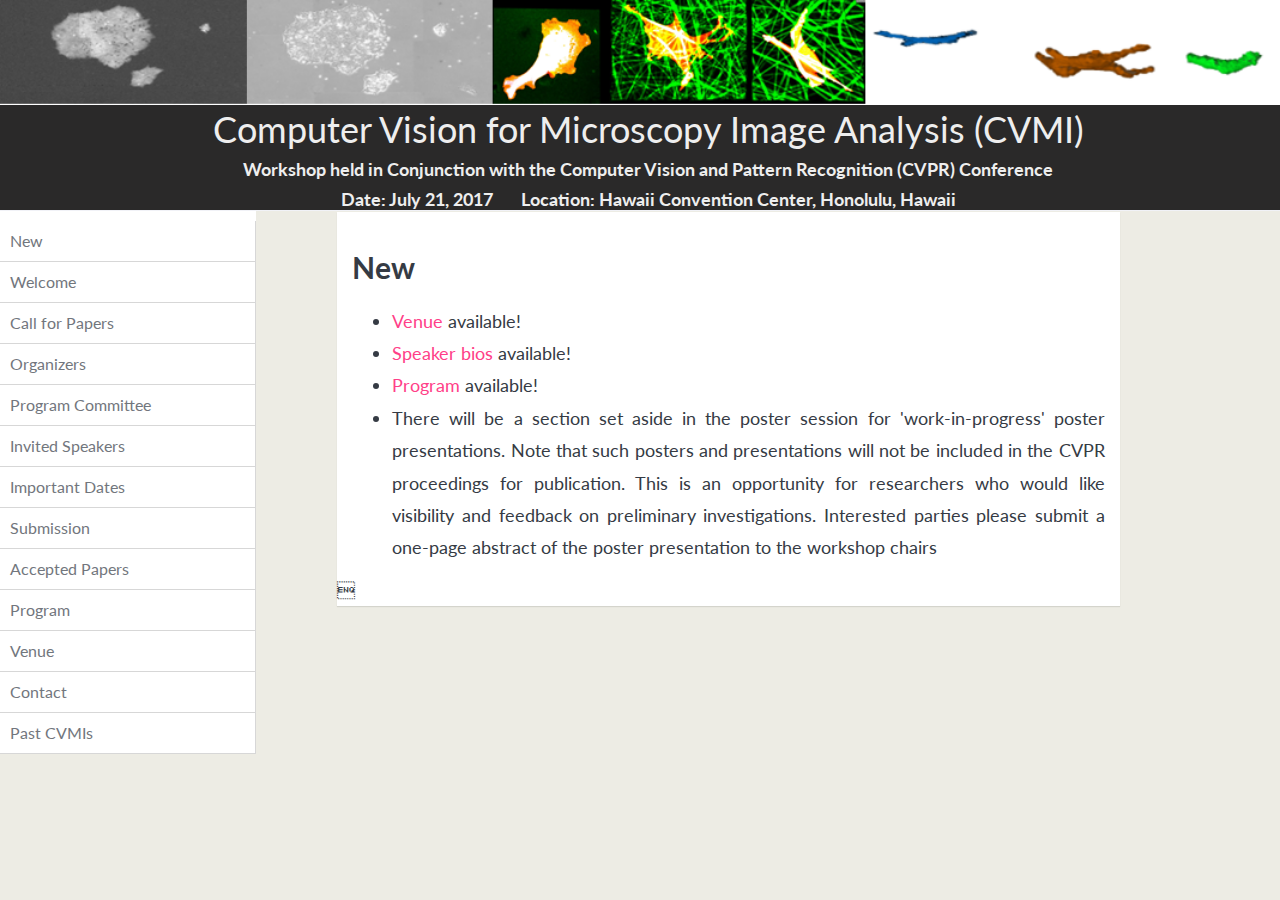
<file: New/indexNew.html>
<!DOCTYPE html>
<html lang="en">
	<head>
		<meta charset="utf-8">
			<meta name="viewport" content="width=device-width, initial-scale=1.0">
				<meta name="description" content="">

					<meta name="generator" content="Hugo 0.15" />


					<title>CVMI - New</title>
					<link href="../css/bootstrap-gohugo.css" rel="stylesheet">
						<link href="../css/style.css" rel="stylesheet">
							<link href="../css/style-responsive.css" rel="stylesheet" />
							<link href="../css/monokai-sublime.css" rel="stylesheet" />
							<link href="../css/font-awesome.min.css" rel="stylesheet" />
						</head>

						<body>
							<section id="container" class="">
									<img src="../img/cell_microscopy.png" width="100%" height="100%">
									<div class="header black-bg">
										<div class="nav title-row" id="top_menu">
											<h1 class="nav top-menu">Computer	Vision	for	Microscopy	Image	Analysis (CVMI)</h1>
											<h4 class="nav">Workshop  held in Conjunction with the Computer Vision and Pattern Recognition (CVPR) Conference</h4>
											<h4 class="nav">Date: July 21, 2017 &nbsp &nbsp &nbsp Location: Hawaii Convention Center, Honolulu, Hawaii</h4>		
										</div>
									</div>

									<section id="main-content">
										<aside>
											<div id="sidebar" class="nav-collapse">
												<ul class="sidebar-menu">
													<li>
														<a href="../New/indexNew.html">
															<span>New</span>
														</a>
													</li>

													<li>
														<a  href="../Welcome/indexWelcome.html">
															<span>Welcome</span>
														</a>
													</li>

													<li>
														<a  href="../CallForPaper/indexCallForPaper.html">
															<span>Call for Papers</span>
														</a>
													</li>

													<li>
														<a  href="../OrganizersCommittee/indexOrganizersCommittee.html">
															<span>Organizers</span>
														</a>
													</li>

													<li>
														<a  href="../ProgramCommittee/indexProgramCommittee.html">
															<span>Program Committee</span>
														</a>

													</li>

													<li>
														<a  href="../InvitedSpeakersAndPanelists/indexInvitedSpeakersAndPanelists.html">
															<span>Invited Speakers</span>
														</a>
													</li>

													<li>
														<a  href="../ImportantDates/indexImportantDates.html">
															<span>Important Dates</span>
														</a>
													</li>

													<li>
														<a  href="../Submission/indexSubmission.html">
															<span>Submission</span>
														</a>
													</li>

													<li>
														<a  href="../AcceptedPapers/indexAcceptedPapers.html">
															<span>Accepted Papers</span>
														</a>
													</li>

													<li>
														<a  href="../Program/indexProgram.html">
															<span>Program</span>
														</a>
													</li>

													<li>
														<a  href="../Venue/indexVenue.html">
															<span>Venue</span>
														</a>
													</li>

													<li>
														<a  href="../Contact/indexContact.html">
															<span>Contact</span>
														</a>
													</li>

													<li>

														<a class="Past CVMIs" href="http://www.albany.edu/celltracking/CVMI/">

															<span>Past CVMIs</span>

														</a>

													</li>

												</ul>
											</div>
										</aside>
									
										<section class="wrapper">
											<div class="row">
												<div class="col-md-1">

												</div>
												<div class="col-md-10">
													<section class="panel">
														<div class="panel-body">
															<div class="row">
															</div>

															<h2 id="new:815fd77670b9eee99e997e97a6836afb">New</h2>

															<ul>
																<li><a href="../Venue/indexVenue.html">Venue</a> available!</li>
																		<li><a href="../InvitedSpeakersAndPanelists/indexInvitedSpeakersAndPanelists.html">Speaker bios</a> available!</li>
																				<li><a href="../Program/indexProgram.html">Program</a> available!</li>
																						<li>There will be a section set aside in the poster session for 'work-in-progress' poster presentations. Note that such posters and presentations will not be included in the CVPR proceedings for publication. This is an opportunity for researchers who would like visibility and feedback on preliminary investigations. Interested parties please submit a one-page abstract of the poster presentation to the workshop chairs</li>
															</ul>

															<div class="row">
															</div>

															</div>
													</section>
												</div>

												<div class="col-md-1">


												</div>
											</div>

										</section>
									</section>
							</section>




							<script src="../js/jquery-2.1.4.min.js"></script>
							<script src="../js/jquery.scrollTo.min.js"></script>
							<script src="../js/bootstrap.min.js"></script>

							<script src="../js/highlight.pack.js"></script>
							<script>hljs.initHighlightingOnLoad();</script>
							<script src="../js/scripts.js"></script>
							<script>
								(function(i, s, o, g, r, a, m) {
										i['GoogleAnalyticsObject'] = r;
										i[r] = i[r] || function() {
												(i[r].q = i[r].q || []).push(arguments)
										}, i[r].l = 1 * new Date();
										a = s.createElement(o), m = s.getElementsByTagName(o)[0];
										a.async = 1;
										a.src = g;
										m.parentNode.insertBefore(a, m)
								})(window, document, 'script',
												'//www.google-analytics.com/analytics.js', 'ga');

								ga('create', 'UA-45172783-4', 'nist.gov');
								ga('send', 'pageview');
							</script>
						</body>
					</html>
</file>
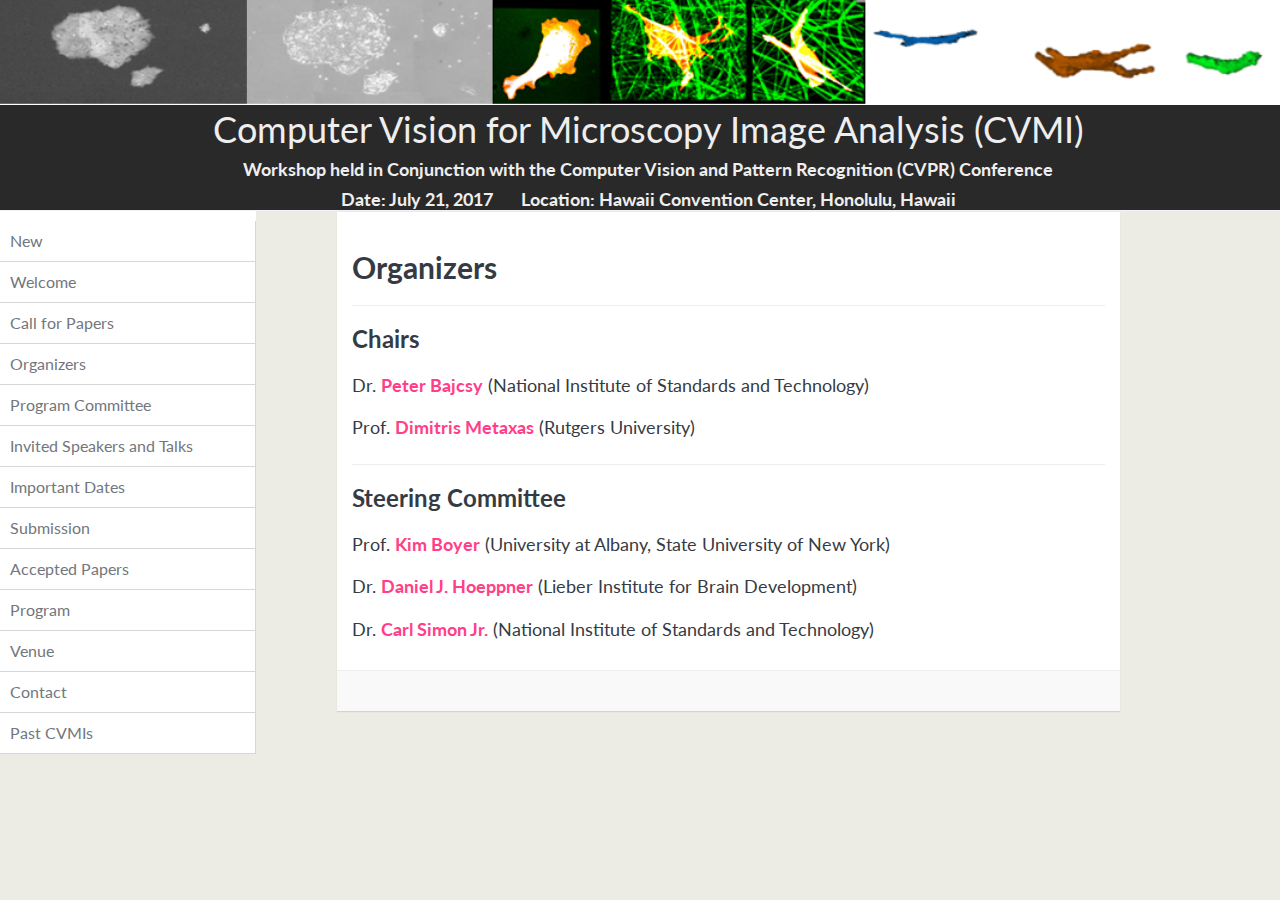
<file: OrganizersCommittee/indexOrganizersCommittee.html>
<!DOCTYPE html>
<html lang="en">
	<head>
		<meta charset="utf-8">
			<meta name="viewport" content="width=device-width, initial-scale=1.0">
				<meta name="description" content="">

					<meta name="generator" content="Hugo 0.15" />


					<title>CVMI - Organizers</title>
					<link href="../css/bootstrap-gohugo.css" rel="stylesheet">
						<link href="../css/style.css" rel="stylesheet">
							<link href="../css/style-responsive.css" rel="stylesheet" />
							<link href="../css/monokai-sublime.css" rel="stylesheet" />
							<link href="../css/font-awesome.min.css" rel="stylesheet" />
						</head>

						<body>
							<section id="container" class="">
								<img src="../img/cell_microscopy.png" width="100%" height="100%">
									<div class="header black-bg">
										<div class="nav title-row" id="top_menu">
											<h1 class="nav top-menu">Computer	Vision	for	Microscopy	Image	Analysis (CVMI)</h1>
											<h4 class="nav">Workshop  held in Conjunction with the Computer Vision and Pattern Recognition (CVPR) Conference</h4>
											<h4 class="nav">Date: July 21, 2017 &nbsp &nbsp &nbsp Location: Hawaii Convention Center, Honolulu, Hawaii</h4>		
										</div>
									</div>

									<section id="main-content">
										<aside>
											<div id="sidebar" class="nav-collapse">
												<ul class="sidebar-menu">
													<li>
														<a href="../New/indexNew.html">
															<span>New</span>
														</a>
													</li>

													<li>
														<a  href="../Welcome/indexWelcome.html">
															<span>Welcome</span>
														</a>
													</li>

													<li>
														<a  href="../CallForPaper/indexCallForPaper.html">
															<span>Call for Papers</span>
														</a>
													</li>

													<li>
														<a  href="../OrganizersCommittee/indexOrganizersCommittee.html">
															<span>Organizers</span>
														</a>
													</li>

													<li>
														<a  href="../ProgramCommittee/indexProgramCommittee.html">
															<span>Program Committee</span>
														</a>

													</li>

													<li>
														<a  href="../InvitedSpeakersAndPanelists/indexInvitedSpeakersAndPanelists.html">
															<span>Invited Speakers and Talks</span>
														</a>
													</li>

													<li>
														<a  href="../ImportantDates/indexImportantDates.html">
															<span>Important Dates</span>
														</a>
													</li>

													<li>
														<a  href="../Submission/indexSubmission.html">
															<span>Submission</span>
														</a>
													</li>

													<li>
														<a  href="../AcceptedPapers/indexAcceptedPapers.html">
															<span>Accepted Papers</span>
														</a>
													</li>

													<li>
														<a  href="../Program/indexProgram.html">
															<span>Program</span>
														</a>
													</li>

													<li>
														<a  href="../Venue/indexVenue.html">
															<span>Venue</span>
														</a>
													</li>

													<li>
														<a  href="../Contact/indexContact.html">
															<span>Contact</span>
														</a>
													</li>

													<li>

														<a class="Past CVMIs" href="http://www.albany.edu/celltracking/CVMI/">

															<span>Past CVMIs</span>

														</a>

													</li>

												</ul>
											</div>
										</aside>



										<section class="wrapper">

											<div class="row">
												<div class="col-md-1">



												</div>
												<div class="col-md-10">
													<section class="panel">

														<div class="panel-body">
															<div class="row">
															</div>

															<h2 id="organizers:a291198231f02d1c65da8e2c8fbcc6c0">Organizers</h2>

															<hr />

															<h3 id="chairs:a291198231f02d1c65da8e2c8fbcc6c0">Chairs</h3>

															<p>Dr. <a href="https://www.nist.gov/people/peter-bajcsy"><strong>Peter Bajcsy</strong></a>
(National Institute of Standards and Technology)</p>
															<p>Prof. <a href="https://www.cs.rutgers.edu/~dnm/"><strong>Dimitris Metaxas</strong></a>
(Rutgers University)</p>
																<hr />

															<h3 id="steering-committee:a291198231f02d1c65da8e2c8fbcc6c0">Steering Committee</h3>


															<p>Prof. <a href="http://www.albany.edu/ceas/60631.php"><strong>Kim Boyer</strong></a>
(University at Albany, State University of New York)</p>

															<p>Dr. <a href="http://www.libd.org/contact/staff-directory/37-daniel-hoeppner"><strong>Daniel J. Hoeppner</strong></a>
(Lieber Institute for Brain Development)</p>

															<p>Dr. <a href="https://www.nist.gov/people/carl-simon-jr"><strong>Carl Simon Jr.</strong></a>
(National Institute of Standards and Technology)</p>


																				<div class="row">
																					<div class="footer-panel">
																					</div>
																				</div>

																			</div>
																		</section>

																	</div>

																	<div class="col-md-1">



																	</div>
																</div>

																							</section>
																						</section>

																					</section>

																					<script src="../js/jquery-2.1.4.min.js"></script>
																					<script src="../js/jquery.scrollTo.min.js"></script>
																					<script src="../js/bootstrap.min.js"></script>

																					<script src="../js/highlight.pack.js"></script>
																					<script>hljs.initHighlightingOnLoad();</script>
																					<script src="../js/scripts.js"></script>
																					<script>
																						(function(i, s, o, g, r, a, m) {
																								i['GoogleAnalyticsObject'] = r;
																								i[r] = i[r] || function() {
																										(i[r].q = i[r].q || []).push(arguments)
																								}, i[r].l = 1 * new Date();
																								a = s.createElement(o), m = s.getElementsByTagName(o)[0];
																								a.async = 1;
																								a.src = g;
																								m.parentNode.insertBefore(a, m)
																						})(window, document, 'script',
																										'//www.google-analytics.com/analytics.js', 'ga');

																						ga('create', 'UA-45172783-4', 'nist.gov');
																						ga('send', 'pageview');
																					</script>

																				</body>
																			</html>
</file>
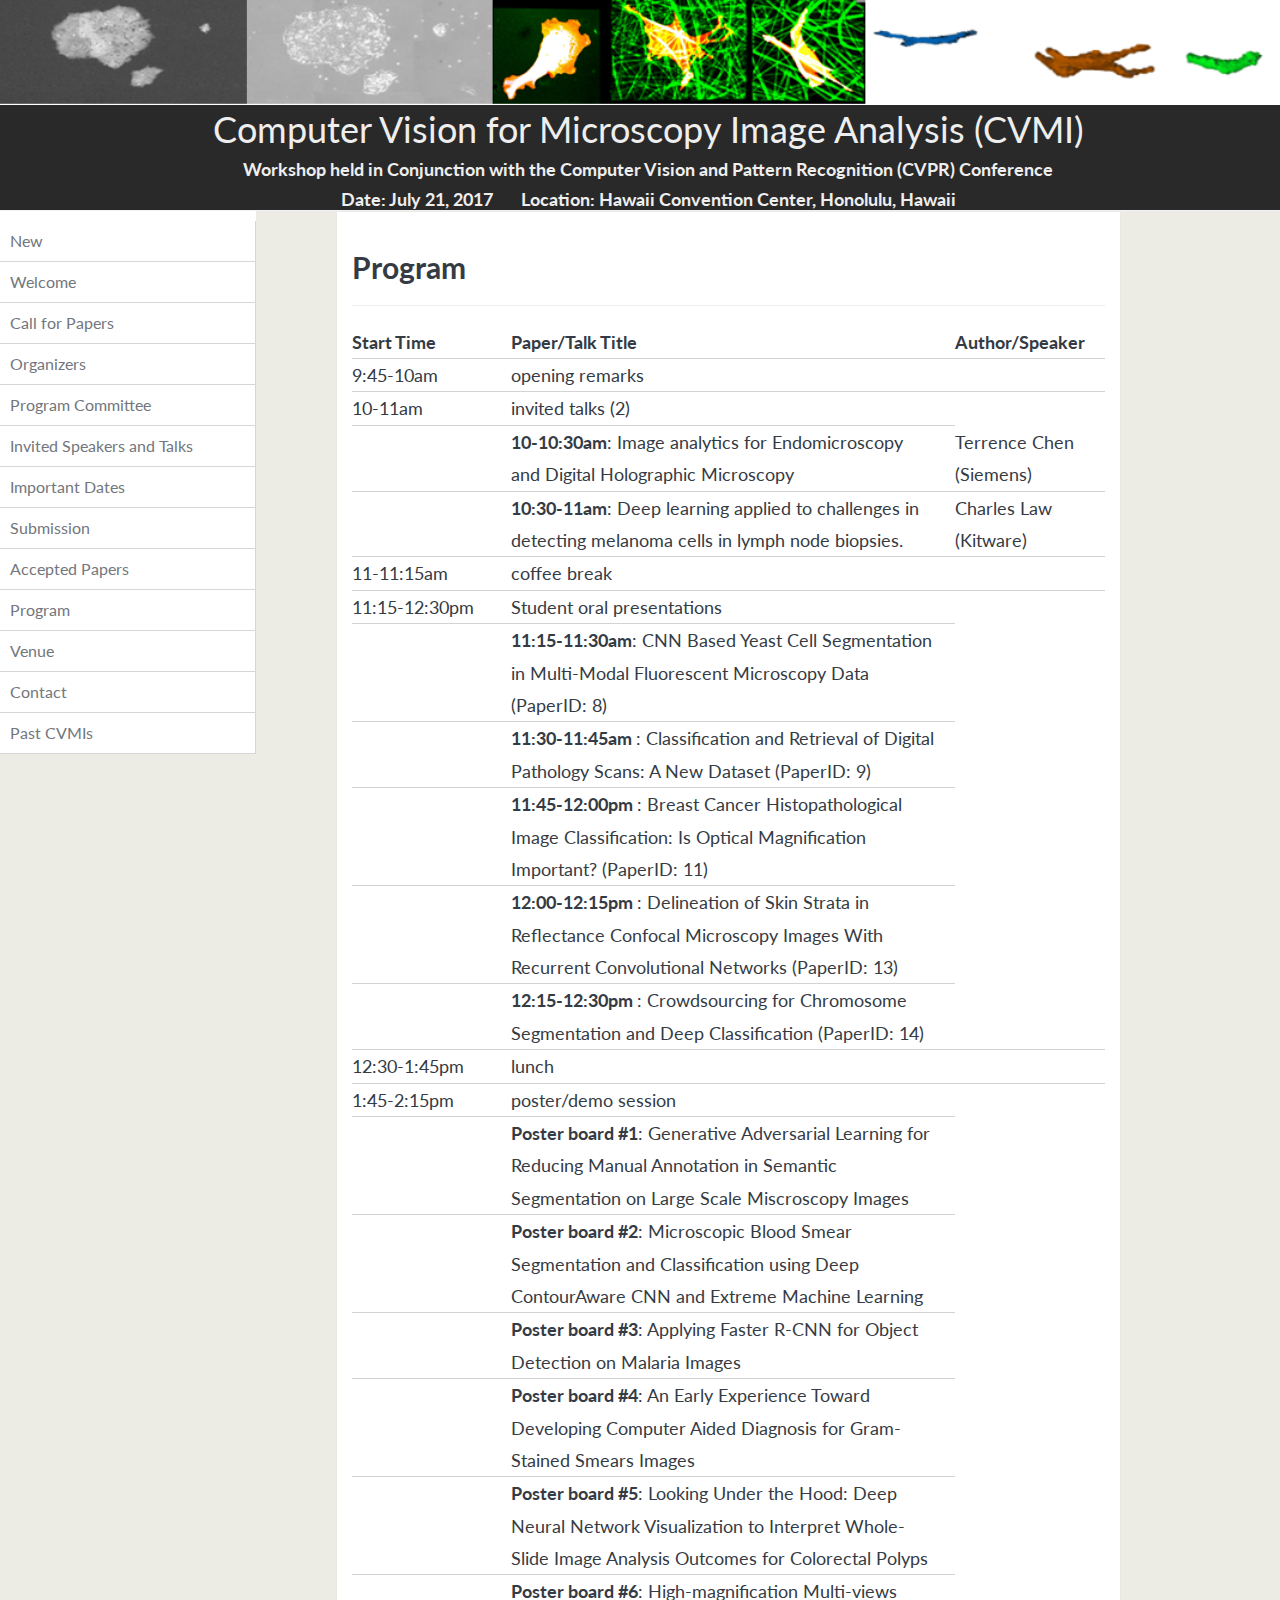
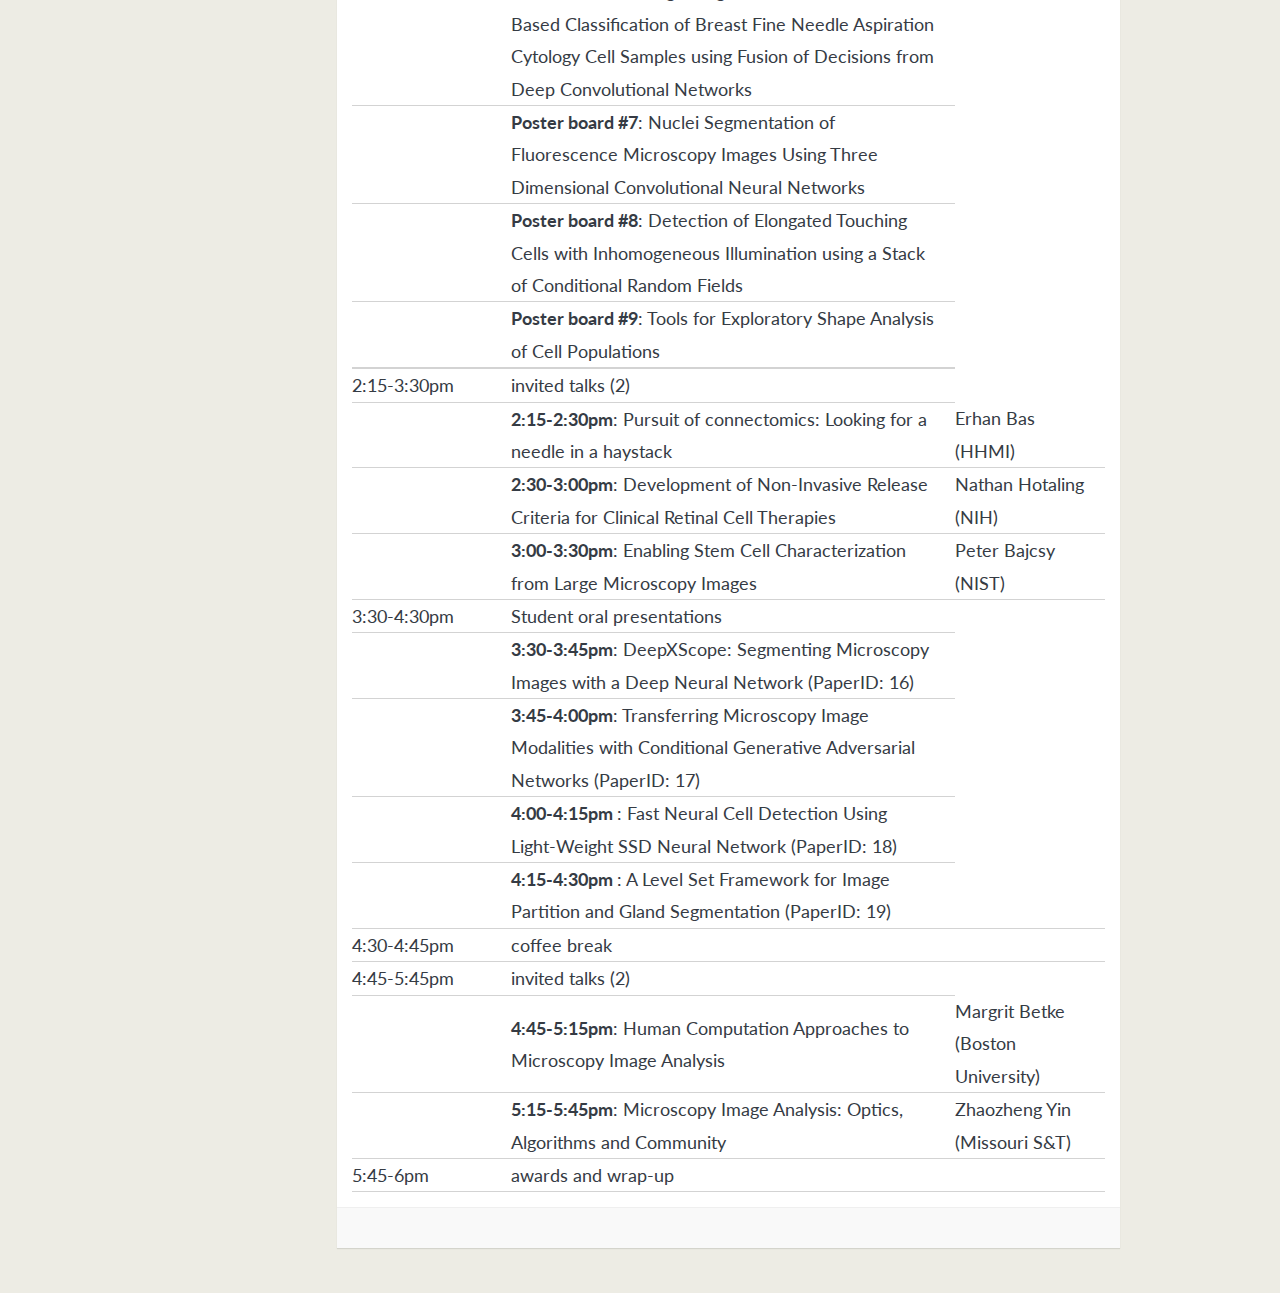
<file: Program/indexProgram.html>
<!DOCTYPE html>
<html lang="en">
	<head>
		<meta charset="utf-8">
			<meta name="viewport" content="width=device-width, initial-scale=1.0">
				<meta name="description" content="">

					<meta name="generator" content="Hugo 0.15" />


					<title>CVMI - Program</title>
					<link href="../css/bootstrap-gohugo.css" rel="stylesheet">
						<link href="../css/style.css" rel="stylesheet">
							<link href="../css/style-responsive.css" rel="stylesheet" />
							<link href="../css/monokai-sublime.css" rel="stylesheet" />
							<link href="../css/font-awesome.min.css" rel="stylesheet" />
						</head>

						<body>
							<section id="container" class="">
								<img src="../img/cell_microscopy.png" width="100%" height="100%">
									<div class="header black-bg">
										<div class="nav title-row" id="top_menu">
											<h1 class="nav top-menu">Computer	Vision	for	Microscopy	Image	Analysis (CVMI)</h1>
											<h4 class="nav">Workshop  held in Conjunction with the Computer Vision and Pattern Recognition (CVPR) Conference</h4>
											<h4 class="nav">Date: July 21, 2017 &nbsp &nbsp &nbsp Location: Hawaii Convention Center, Honolulu, Hawaii</h4>		
										</div>
									</div>

									<section id="main-content">
										<aside>
											<div id="sidebar" class="nav-collapse">
												<ul class="sidebar-menu">
													<li>
														<a href="../New/indexNew.html">
															<span>New</span>
														</a>
													</li>

													<li>
														<a  href="../Welcome/indexWelcome.html">
															<span>Welcome</span>
														</a>
													</li>

													<li>
														<a  href="../CallForPaper/indexCallForPaper.html">
															<span>Call for Papers</span>
														</a>
													</li>

													<li>
														<a  href="../OrganizersCommittee/indexOrganizersCommittee.html">
															<span>Organizers</span>
														</a>
													</li>

													<li>
														<a  href="../ProgramCommittee/indexProgramCommittee.html">
															<span>Program Committee</span>
														</a>

													</li>

													<li>
														<a  href="../InvitedSpeakersAndPanelists/indexInvitedSpeakersAndPanelists.html">
															<span>Invited Speakers and Talks</span>
														</a>
													</li>

													<li>
														<a  href="../ImportantDates/indexImportantDates.html">
															<span>Important Dates</span>
														</a>
													</li>

													<li>
														<a  href="../Submission/indexSubmission.html">
															<span>Submission</span>
														</a>
													</li>

													<li>
														<a  href="../AcceptedPapers/indexAcceptedPapers.html">
															<span>Accepted Papers</span>
														</a>
													</li>

													<li>
														<a  href="../Program/indexProgram.html">
															<span>Program</span>
														</a>
													</li>

													<li>
														<a  href="../Venue/indexVenue.html">
															<span>Venue</span>
														</a>
													</li>

													<li>
														<a  href="../Contact/indexContact.html">
															<span>Contact</span>
														</a>
													</li>

													<li>

														<a class="Past CVMIs" href="http://www.albany.edu/celltracking/CVMI/">

															<span>Past CVMIs</span>

														</a>

													</li>

												</ul>
											</div>
										</aside>

									<section class="wrapper">
											<div class="row">
												<div class="col-md-1">
												</div>
												<div class="col-md-10">
													<section class="panel">
														<div class="panel-body">
															<div class="row">
															</div>
															<h2 id="program:3c760eee1a8018ce63a8e15c7c68116b">Program</h2>
															<hr />
															<table>
																<thead>
																	<tr>
																		<th  width="25%">Start Time</th>
																		<th width="75%">Paper/Talk Title</th>
																		<th>Author/Speaker</th>
																	</tr>
																</thead>

																<tbody>
																	<tr>
																		<td>9:45-10am</td>
																		<td>opening remarks</td>
																		<td></td>
																	</tr>

<tr>																		<td>10-11am </td>
																		<td>invited talks (2)</td>
</tr>
<tr>
<td></td>																		<td><strong>10-10:30am</strong>: Image analytics for Endomicroscopy and Digital Holographic Microscopy </td>
<td>Terrence Chen (Siemens)</td>
</tr>
<tr>
<td></td>																		<td><strong>10:30-11am</strong>: Deep learning applied to challenges in detecting melanoma cells in lymph node biopsies. </td>
<td>Charles Law (Kitware)</td>
</tr>
																	<tr>
																		<td>11-11:15am</td>
																		<td>coffee break</td>
																		<td></td>
																	</tr>

																	<tr>
<td>11:15-12:30pm</td>
																		<td> Student oral presentations</td></tr><td></td>	

																		<td><strong>11:15-11:30am</strong>: CNN Based Yeast Cell Segmentation in Multi-Modal Fluorescent Microscopy Data (PaperID: 8)</td></tr><td></td>	

																		<td><strong>11:30-11:45am </strong>: Classification and Retrieval of Digital Pathology Scans: A New Dataset (PaperID: 9)</td></tr><td></td>	

																		<td><strong>11:45-12:00pm </strong>: Breast Cancer Histopathological Image Classification: Is Optical Magnification Important? (PaperID: 11)</td></tr><td></td>	

																		<td><strong>12:00-12:15pm </strong>: Delineation of Skin Strata in Reflectance Confocal Microscopy Images With Recurrent Convolutional Networks (PaperID: 13)</td></tr><td></td>	

																		<td><strong>12:15-12:30pm </strong>: Crowdsourcing for Chromosome Segmentation and Deep Classification (PaperID: 14)</td>
																		<td></td>
																	</tr>

																	<tr>
																		<td>12:30-1:45pm</td>
																		<td>lunch</td>
																		<td></td>
																	</tr>

																	<tr>
																		<td>1:45-2:15pm</td>
																		<td> poster/demo session </td></tr><td></td>
<td> <strong>Poster board #1</strong>: Generative Adversarial Learning for Reducing Manual Annotation in Semantic Segmentation on Large Scale Miscroscopy Images</td></tr><td></td>
<td> <strong>Poster board #2</strong>: Microscopic Blood Smear Segmentation and Classification using Deep ContourAware CNN and Extreme Machine Learning</td></tr><td></td>	
<td> <strong>Poster board #3</strong>: Applying Faster R-CNN for Object Detection on Malaria Images</td></tr><td></td>
<td> <strong>Poster board #4</strong>: An Early Experience Toward Developing Computer Aided Diagnosis for Gram-Stained Smears Images</td></tr><td></td>
<td> <strong>Poster board #5</strong>: Looking Under the Hood: Deep Neural Network Visualization to Interpret Whole-Slide Image Analysis Outcomes for Colorectal Polyps</td></tr><td></td>
<td> <strong>Poster board #6</strong>: High-magnification Multi-views Based Classification of Breast Fine Needle Aspiration Cytology Cell Samples using Fusion of Decisions from Deep Convolutional Networks</td></tr><td></td>
<td> <strong>Poster board #7</strong>: Nuclei Segmentation of Fluorescence Microscopy Images Using Three Dimensional Convolutional Neural Networks</td></tr><td></td>
<td> <strong>Poster board #8</strong>: Detection of Elongated Touching Cells with Inhomogeneous Illumination using a Stack of Conditional Random Fields</td></tr><td></td>
<td> <strong>Poster board #9</strong>: Tools for Exploratory Shape Analysis of Cell Populations</td></tr><td></td>


																	<td></td>
																	</tr>

																	<tr>
																		<td>2:15-3:30pm</td>
																		<td>invited talks (2)</td>
</tr>
<tr>
<td></td>																		<td><strong>2:15-2:30pm</strong>: Pursuit of connectomics: Looking for a needle in a haystack </td>
<td>Erhan Bas (HHMI)</td>
</tr>
<tr>
<td></td>																		<td><strong>2:30-3:00pm</strong>: Development of Non-Invasive Release Criteria for Clinical Retinal Cell Therapies </td>
<td>Nathan Hotaling (NIH)</td>
</tr>
<tr>
<td></td>																		<td><strong>3:00-3:30pm</strong>: Enabling Stem Cell Characterization from Large Microscopy Images</td>
<td>Peter Bajcsy (NIST)</td>
</tr>

																	<tr>
<td>3:30-4:30pm</td>
																		<td> Student oral presentations</td></tr><td></td>	

																		<td><strong>3:30-3:45pm</strong>: DeepXScope: Segmenting Microscopy Images with a Deep Neural Network (PaperID: 16)</td></tr><td></td>	

																		<td><strong>3:45-4:00pm</strong>: Transferring Microscopy Image Modalities with Conditional Generative Adversarial Networks (PaperID: 17)</td></tr><td></td>	

																		<td><strong>4:00-4:15pm </strong>: Fast Neural Cell Detection Using Light-Weight SSD Neural Network (PaperID: 18)</td></tr><td></td>	

																		<td><strong>4:15-4:30pm </strong>: A Level Set Framework for Image Partition and Gland Segmentation (PaperID: 19)</td>
																		<td></td>
																	</tr>

																	<tr>
																		<td>4:30-4:45pm</td>
																		<td>coffee break</td>
																		<td></td>
																	</tr>

																	<tr>
																		<td>4:45-5:45pm</td>
																		<td>invited talks (2)</td>
</tr>
<tr>
<td></td>																		<td><strong>4:45-5:15pm</strong>: Human Computation Approaches to Microscopy Image Analysis </td>
<td>Margrit Betke (Boston University)</td>
</tr>
<tr>
<td></td>																		<td><strong>5:15-5:45pm</strong>: Microscopy Image Analysis: Optics, Algorithms and Community</td>
<td>Zhaozheng Yin (Missouri S&T)</td>
</tr>

																	<tr>
																		<td>5:45-6pm</td>
																		<td>awards and wrap-up</td>
																		<td></td>
																	</tr>

																</tbody>
															</table>


															<div class="row">
																<div class="footer-panel">
																</div>
															</div>
														</div>
													</section>
												</div>

												<div class="col-md-1">

												</div>
											</div>

										</section>
									</section>




									<script src="../js/jquery-2.1.4.min.js"></script>
									<script src="../js/jquery.scrollTo.min.js"></script>
									<script src="../js/bootstrap.min.js"></script>

									<script src="../js/highlight.pack.js"></script>
									<script>hljs.initHighlightingOnLoad();</script>
									<script src="../js/scripts.js"></script>
									<script>
										(function(i, s, o, g, r, a, m) {
												i['GoogleAnalyticsObject'] = r;
												i[r] = i[r] || function() {
														(i[r].q = i[r].q || []).push(arguments)
												}, i[r].l = 1 * new Date();
												a = s.createElement(o), m = s.getElementsByTagName(o)[0];
												a.async = 1;
												a.src = g;
												m.parentNode.insertBefore(a, m)
										})(window, document, 'script',
														'//www.google-analytics.com/analytics.js', 'ga');

										ga('create', 'UA-45172783-4', 'nist.gov');
										ga('send', 'pageview');
									</script>

								</body>
							</html>
</file>
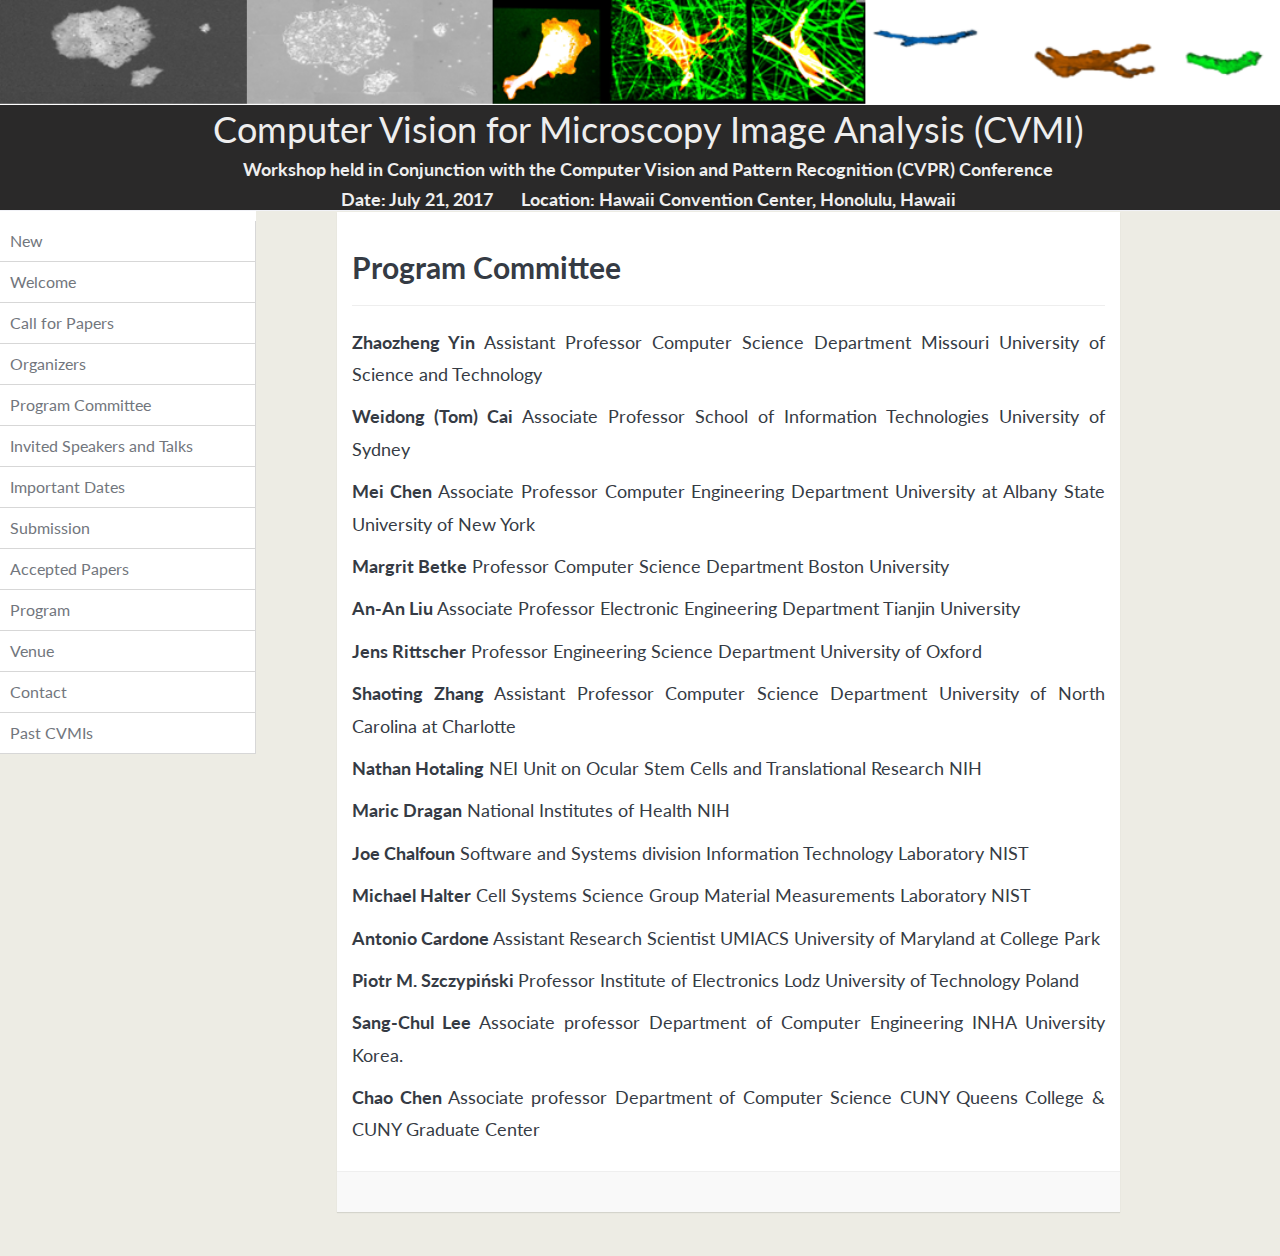
<file: ProgramCommittee/indexProgramCommittee.html>
<!DOCTYPE html>
<html lang="en">
	<head>
		<meta charset="utf-8">
			<meta name="viewport" content="width=device-width, initial-scale=1.0">
				<meta name="description" content="">

					<meta name="generator" content="Hugo 0.15" />


					<title>CVMI - Program Committee</title>
					<link href="../css/bootstrap-gohugo.css" rel="stylesheet">
						<link href="../css/style.css" rel="stylesheet">
							<link href="../css/style-responsive.css" rel="stylesheet" />
							<link href="../css/monokai-sublime.css" rel="stylesheet" />
							<link href="../css/font-awesome.min.css" rel="stylesheet" />
						</head>

						<body>
							<section id="container" class="">
								<img src="../img/cell_microscopy.png" width="100%" height="100%">
									<div class="header black-bg">
										<div class="nav title-row" id="top_menu">
											<h1 class="nav top-menu">Computer	Vision	for	Microscopy	Image	Analysis (CVMI)</h1>
											<h4 class="nav">Workshop  held in Conjunction with the Computer Vision and Pattern Recognition (CVPR) Conference</h4>
											<h4 class="nav">Date: July 21, 2017 &nbsp &nbsp &nbsp Location: Hawaii Convention Center, Honolulu, Hawaii</h4>		
										</div>
									</div>

									<section id="main-content">
										<aside>
											<div id="sidebar" class="nav-collapse">
												<ul class="sidebar-menu">
													<li>
														<a href="../New/indexNew.html">
															<span>New</span>
														</a>
													</li>

													<li>
														<a  href="../Welcome/indexWelcome.html">
															<span>Welcome</span>
														</a>
													</li>

													<li>
														<a  href="../CallForPaper/indexCallForPaper.html">
															<span>Call for Papers</span>
														</a>
													</li>

													<li>
														<a  href="../OrganizersCommittee/indexOrganizersCommittee.html">
															<span>Organizers</span>
														</a>
													</li>

													<li>
														<a  href="../ProgramCommittee/indexProgramCommittee.html">
															<span>Program Committee</span>
														</a>

													</li>

													<li>
														<a  href="../InvitedSpeakersAndPanelists/indexInvitedSpeakersAndPanelists.html">
															<span>Invited Speakers and Talks</span>
														</a>
													</li>

													<li>
														<a  href="../ImportantDates/indexImportantDates.html">
															<span>Important Dates</span>
														</a>
													</li>

													<li>
														<a  href="../Submission/indexSubmission.html">
															<span>Submission</span>
														</a>
													</li>

													<li>
														<a  href="../AcceptedPapers/indexAcceptedPapers.html">
															<span>Accepted Papers</span>
														</a>
													</li>

													<li>
														<a  href="../Program/indexProgram.html">
															<span>Program</span>
														</a>
													</li>

													<li>
														<a  href="../Venue/indexVenue.html">
															<span>Venue</span>
														</a>
													</li>

													<li>
														<a  href="../Contact/indexContact.html">
															<span>Contact</span>
														</a>
													</li>

													<li>

														<a class="Past CVMIs" href="http://www.albany.edu/celltracking/CVMI/">

															<span>Past CVMIs</span>

														</a>

													</li>

												</ul>
											</div>
										</aside>
										<section class="wrapper">

											<div class="row">
												<div class="col-md-1">

												</div>
												<div class="col-md-10">
													<section class="panel">

														<div class="panel-body">
															<div class="row">
															</div>

															<h2 id="program-committee:0b6423a93fac9d4c2e4aa35ac6b6de57">Program Committee</h2>

															<hr />

															<p><strong>Zhaozheng Yin </strong>
Assistant Professor
Computer Science Department
Missouri University of Science and Technology</p>

															<p><strong>Weidong (Tom) Cai </strong>
Associate Professor
School of Information Technologies
University of Sydney
</p>

															<p><strong>Mei Chen</strong>
Associate Professor
Computer Engineering Department
University at Albany State University of New York
</p>

															<p><strong>Margrit Betke</strong> 
Professor
Computer Science Department
Boston University
</p>

															<p><strong>An-An Liu </strong>
Associate Professor
Electronic Engineering Department
Tianjin University
</p>

															<p><strong>Jens Rittscher</strong>
Professor
Engineering Science Department
University of Oxford
</p>

															<p><strong>Shaoting Zhang</strong>
Assistant Professor
Computer Science Department
University of North Carolina at Charlotte
</p>

															<p><strong>Nathan Hotaling</strong>
NEI Unit on Ocular Stem Cells and Translational Research
NIH
</p>

															<p><strong>Maric Dragan</strong>
National Institutes of Health
NIH
</p>

															<p><strong>Joe Chalfoun</strong>
Software and Systems division
Information Technology Laboratory
NIST
</p>

															<p><strong>Michael Halter</strong>
Cell Systems Science Group
Material Measurements Laboratory
NIST 
</p>

															<p><strong>Antonio Cardone</strong>
Assistant Research Scientist
UMIACS
University of Maryland at College Park
</p>

															<p><strong>Piotr M. Szczypiński </strong>
Professor
Institute of Electronics
Lodz University of Technology
Poland
</p>

															<p><strong>Sang-Chul Lee</strong>
Associate professor
Department of Computer Engineering
INHA University
Korea.
</p>
															<p><strong>Chao Chen</strong>
Associate professor
Department of Computer Science
CUNY Queens College & CUNY Graduate Center
</p>



															<div class="row">
																<div class="footer-panel">
																</div>
															</div>

														</div>
													</section>

												</div>

												<div class="col-md-1">



												</div>
											</div>

										</section>
									</section>

								</section>

								<script src="../js/jquery-2.1.4.min.js"></script>
								<script src="../js/jquery.scrollTo.min.js"></script>
								<script src="../js/bootstrap.min.js"></script>

								<script src="../js/highlight.pack.js"></script>
								<script>hljs.initHighlightingOnLoad();</script>
								<script src="../js/scripts.js"></script>
								<script>
									(function(i, s, o, g, r, a, m) {
											i['GoogleAnalyticsObject'] = r;
											i[r] = i[r] || function() {
													(i[r].q = i[r].q || []).push(arguments)
											}, i[r].l = 1 * new Date();
											a = s.createElement(o), m = s.getElementsByTagName(o)[0];
											a.async = 1;
											a.src = g;
											m.parentNode.insertBefore(a, m)
									})(window, document, 'script',
													'//www.google-analytics.com/analytics.js', 'ga');

									ga('create', 'UA-45172783-4', 'nist.gov');
									ga('send', 'pageview');
								</script>

							</body>
						</html>
</file>
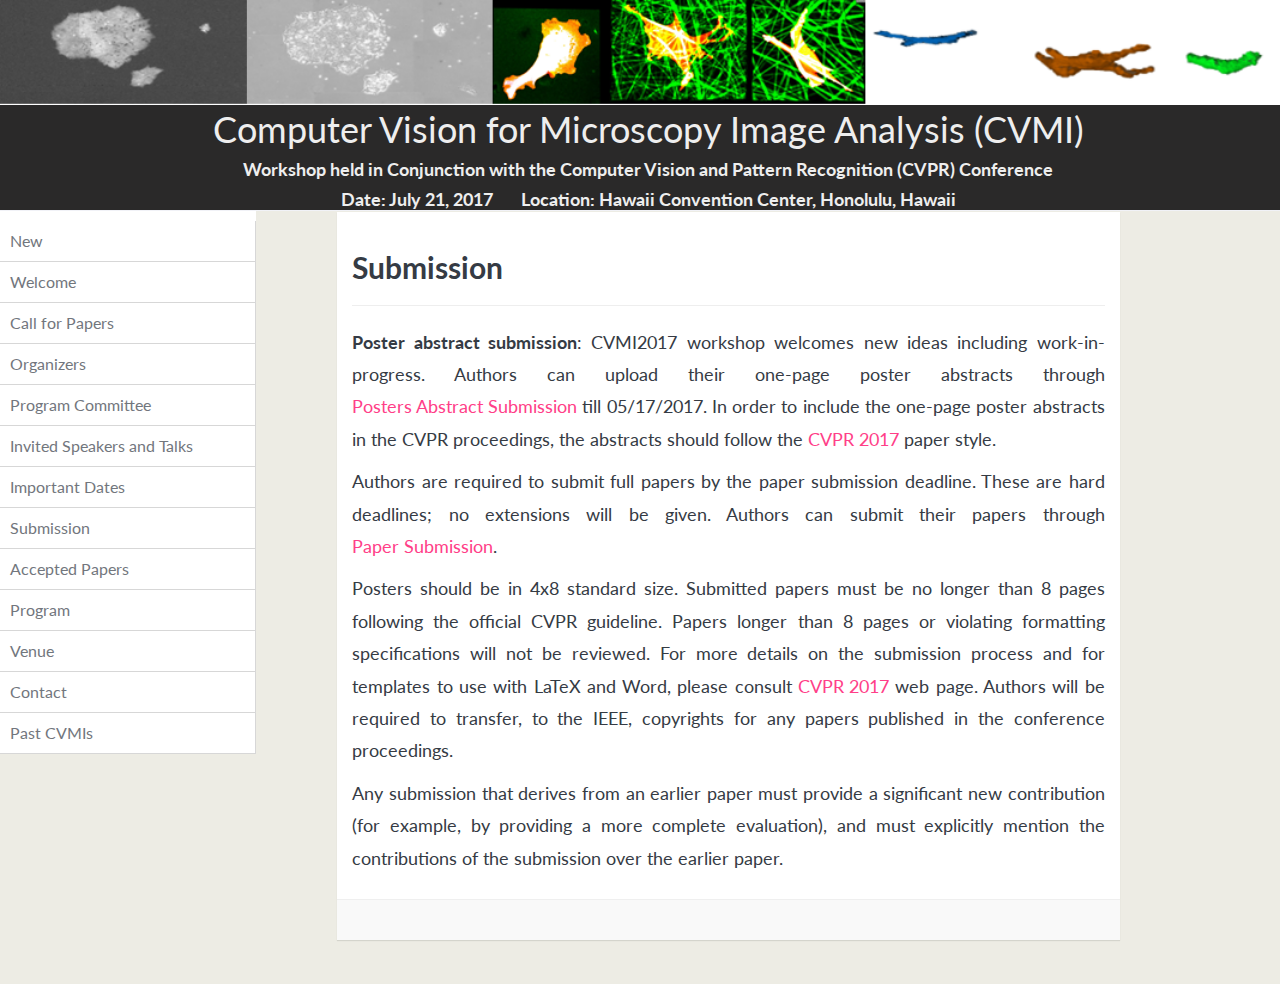
<file: Submission/indexSubmission.html>
<!DOCTYPE html>
<html lang="en">
	<head>
		<meta charset="utf-8">
			<meta name="viewport" content="width=device-width, initial-scale=1.0">
				<meta name="description" content="">

					<meta name="generator" content="Hugo 0.15" />


					<title>CVMI - Submission</title>
					<link href="../css/bootstrap-gohugo.css" rel="stylesheet">
						<link href="../css/style.css" rel="stylesheet">
							<link href="../css/style-responsive.css" rel="stylesheet" />
							<link href="../css/monokai-sublime.css" rel="stylesheet" />
							<link href="../css/font-awesome.min.css" rel="stylesheet" />
						</head>

						<body>
							<section id="container" class="">
								<img src="../img/cell_microscopy.png" width="100%" height="100%">
									<div class="header black-bg">
										<div class="nav title-row" id="top_menu">
											<h1 class="nav top-menu">Computer	Vision	for	Microscopy	Image	Analysis (CVMI)</h1>
											<h4 class="nav">Workshop  held in Conjunction with the Computer Vision and Pattern Recognition (CVPR) Conference</h4>
											<h4 class="nav">Date: July 21, 2017 &nbsp &nbsp &nbsp Location: Hawaii Convention Center, Honolulu, Hawaii</h4>		
										</div>
									</div>

									<section id="main-content">
										<aside>
											<div id="sidebar" class="nav-collapse">
												<ul class="sidebar-menu">
													<li>
														<a href="../New/indexNew.html">
															<span>New</span>
														</a>
													</li>

													<li>
														<a  href="../Welcome/indexWelcome.html">
															<span>Welcome</span>
														</a>
													</li>

													<li>
														<a  href="../CallForPaper/indexCallForPaper.html">
															<span>Call for Papers</span>
														</a>
													</li>

													<li>
														<a  href="../OrganizersCommittee/indexOrganizersCommittee.html">
															<span>Organizers</span>
														</a>
													</li>

													<li>
														<a  href="../ProgramCommittee/indexProgramCommittee.html">
															<span>Program Committee</span>
														</a>

													</li>

													<li>
														<a  href="../InvitedSpeakersAndPanelists/indexInvitedSpeakersAndPanelists.html">
															<span>Invited Speakers and Talks</span>
														</a>
													</li>

													<li>
														<a  href="../ImportantDates/indexImportantDates.html">
															<span>Important Dates</span>
														</a>
													</li>

													<li>
														<a  href="../Submission/indexSubmission.html">
															<span>Submission</span>
														</a>
													</li>

													<li>
														<a  href="../AcceptedPapers/indexAcceptedPapers.html">
															<span>Accepted Papers</span>
														</a>
													</li>

													<li>
														<a  href="../Program/indexProgram.html">
															<span>Program</span>
														</a>
													</li>

													<li>
														<a  href="../Venue/indexVenue.html">
															<span>Venue</span>
														</a>
													</li>

													<li>
														<a  href="../Contact/indexContact.html">
															<span>Contact</span>
														</a>
													</li>

													<li>

														<a class="Past CVMIs" href="http://www.albany.edu/celltracking/CVMI/">

															<span>Past CVMIs</span>

														</a>

													</li>

												</ul>
											</div>
										</aside>
										<section class="wrapper">

											<div class="row">
												<div class="col-md-1">

												</div>
												<div class="col-md-10">
													<section class="panel">

														<div class="panel-body">
															<div class="row">
															</div>

															<h2 id="submission:8b117370bcf9b376404d6912247ee688">Submission</h2>

															<hr />
															<p><strong>Poster abstract submission</strong>: CVMI2017 workshop welcomes new ideas including work-in-progress. Authors can upload their one-page poster abstracts through <a href="https://cmt3.research.microsoft.com/CVMI2017/ "> Posters Abstract Submission</a> till 05/17/2017. In order to include the one-page poster abstracts in the CVPR proceedings, the abstracts should follow the <a href="http://cvpr2017.thecvf.com/submission/main_conference/author_guidelines">CVPR 2017</a> paper style.</p>

															<p>Authors are required to submit full papers by the paper submission deadline. These are
hard deadlines; no extensions will be given. Authors can submit their papers through <a href="https://cmt3.research.microsoft.com/CVMI2017/ "> Paper Submission</a>.</p>

															<p>Posters should be in 4x8 standard size. Submitted papers must be no longer than 8 pages following the official CVPR guideline.
Papers longer than 8 pages or violating formatting specifications will not be reviewed. For
more details on the submission process and for templates to use with LaTeX and Word,
please consult <a href="http://cvpr2017.thecvf.com/submission/main_conference/author_guidelines">CVPR 2017</a> web page. Authors will be required to transfer, to the IEEE,
copyrights for any papers published in the conference proceedings.</p>

																	<p>Any submission that derives from an earlier paper must provide a significant new
contribution (for example, by providing a more complete evaluation), and must explicitly
mention the contributions of the submission over the earlier paper.</p>


																	<div class="row">
																		<div class="footer-panel">
																		</div>
																	</div>

																</div>
															</section>

														</div>

														<div class="col-md-1">
														</div>
													</div>

												</section>
											</section>

										</section>

										<script src="../js/jquery-2.1.4.min.js"></script>
										<script src="../js/jquery.scrollTo.min.js"></script>
										<script src="../js/bootstrap.min.js"></script>

										<script src="../js/highlight.pack.js"></script>
										<script>hljs.initHighlightingOnLoad();</script>
										<script src="../js/scripts.js"></script>
										<script>
											(function(i, s, o, g, r, a, m) {
													i['GoogleAnalyticsObject'] = r;
													i[r] = i[r] || function() {
															(i[r].q = i[r].q || []).push(arguments)
													}, i[r].l = 1 * new Date();
													a = s.createElement(o), m = s.getElementsByTagName(o)[0];
													a.async = 1;
													a.src = g;
													m.parentNode.insertBefore(a, m)
											})(window, document, 'script',
															'//www.google-analytics.com/analytics.js', 'ga');

											ga('create', 'UA-45172783-4', 'nist.gov');
											ga('send', 'pageview');
										</script>
									</body>
								</html>
</file>
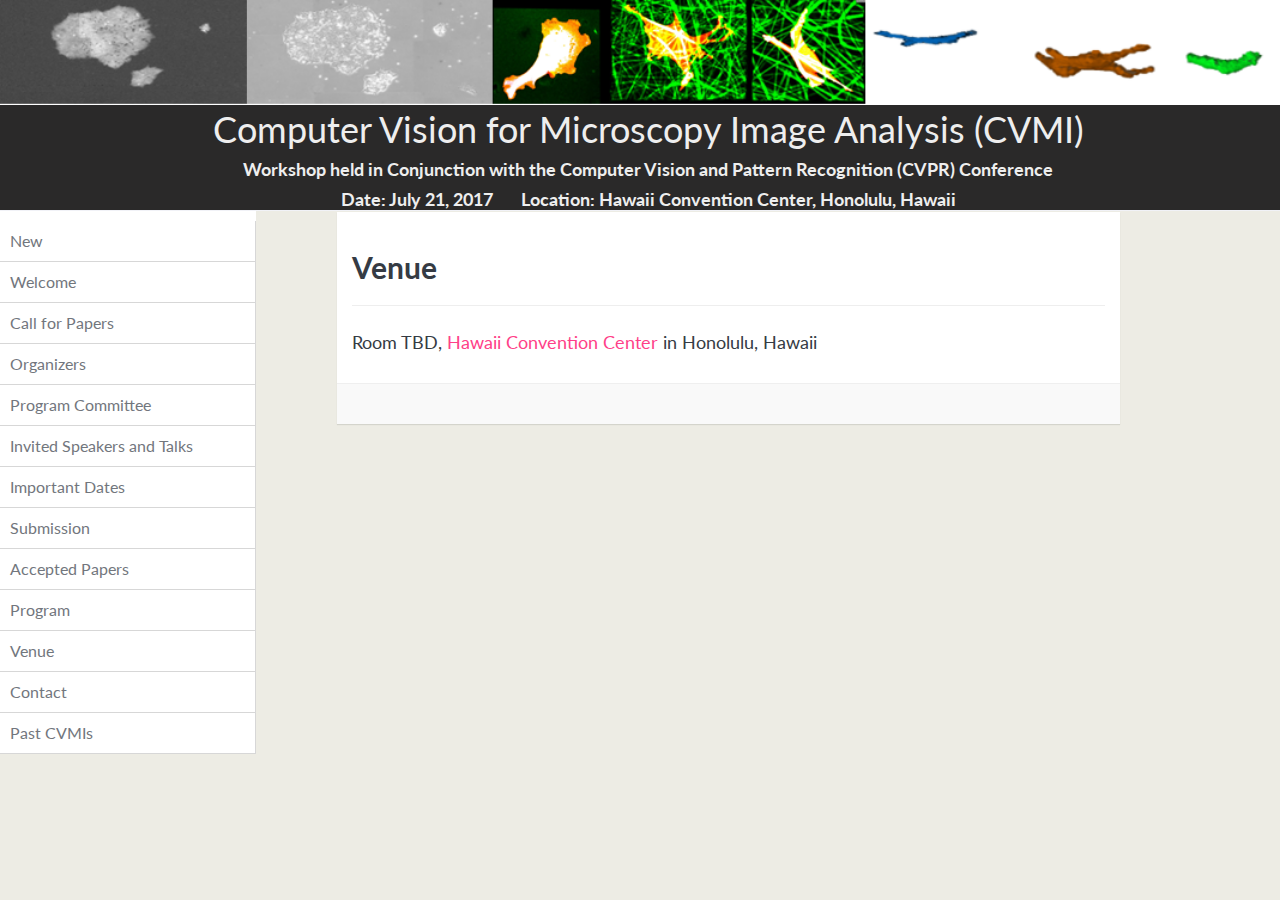
<file: Venue/indexVenue.html>
<!DOCTYPE html>
<html lang="en">
	<head>
		<meta charset="utf-8">
			<meta name="viewport" content="width=device-width, initial-scale=1.0">
				<meta name="description" content="">    
					<meta name="generator" content="Hugo 0.15" />

					<title>CVMI - Venue</title>
					<link href="../css/bootstrap-gohugo.css" rel="stylesheet">
						<link href="../css/style.css" rel="stylesheet">
							<link href="../css/style-responsive.css" rel="stylesheet" />
							<link href="../css/monokai-sublime.css" rel="stylesheet" />
							<link href="../css/font-awesome.min.css" rel="stylesheet" />
						</head>

						<body>
							<section id="container" class="">
								<img src="../img/cell_microscopy.png" width="100%" height="100%">
									<div class="header black-bg">
										<div class="nav title-row" id="top_menu">
											<h1 class="nav top-menu">Computer	Vision	for	Microscopy	Image	Analysis (CVMI)</h1>
											<h4 class="nav">Workshop  held in Conjunction with the Computer Vision and Pattern Recognition (CVPR) Conference</h4>
											<h4 class="nav">Date: July 21, 2017 &nbsp &nbsp &nbsp Location: Hawaii Convention Center, Honolulu, Hawaii</h4>		
										</div>
									</div>

									<section id="main-content">
										<aside>
											<div id="sidebar" class="nav-collapse">
												<ul class="sidebar-menu">
													<li>
														<a href="../New/indexNew.html">
															<span>New</span>
														</a>
													</li>

													<li>
														<a  href="../Welcome/indexWelcome.html">
															<span>Welcome</span>
														</a>
													</li>

													<li>
														<a  href="../CallForPaper/indexCallForPaper.html">
															<span>Call for Papers</span>
														</a>
													</li>

													<li>
														<a  href="../OrganizersCommittee/indexOrganizersCommittee.html">
															<span>Organizers</span>
														</a>
													</li>

													<li>
														<a  href="../ProgramCommittee/indexProgramCommittee.html">
															<span>Program Committee</span>
														</a>

													</li>

													<li>
														<a  href="../InvitedSpeakersAndPanelists/indexInvitedSpeakersAndPanelists.html">
															<span>Invited Speakers and Talks</span>
														</a>
													</li>

													<li>
														<a  href="../ImportantDates/indexImportantDates.html">
															<span>Important Dates</span>
														</a>
													</li>

													<li>
														<a  href="../Submission/indexSubmission.html">
															<span>Submission</span>
														</a>
													</li>

													<li>
														<a  href="../AcceptedPapers/indexAcceptedPapers.html">
															<span>Accepted Papers</span>
														</a>
													</li>

													<li>
														<a  href="../Program/indexProgram.html">
															<span>Program</span>
														</a>
													</li>

													<li>
														<a  href="../Venue/indexVenue.html">
															<span>Venue</span>
														</a>
													</li>

													<li>
														<a  href="../Contact/indexContact.html">
															<span>Contact</span>
														</a>
													</li>

													<li>

														<a class="Past CVMIs" href="http://www.albany.edu/celltracking/CVMI/">

															<span>Past CVMIs</span>

														</a>

													</li>

												</ul>
											</div>
										</aside>

										<section class="wrapper">
											<div class="row">
												<div class="col-md-1">

												</div>
												<div class="col-md-10">
													<section class="panel">

														<div class="panel-body">
															<div class="row">
															</div>

															<h2 id="venue:e341f9eb60a8e6ee013ecbe9eff395e7">Venue</h2>

															<hr />

															<p>Room TBD, <a href="http://cvpr2017.thecvf.com/attend/travel#conference_venue">Hawaii Convention Center</a> in Honolulu, Hawaii</p>


																	<div class="row">
																		<div class="footer-panel">
																		</div>
																	</div>

																</div>
															</section>

														</div>

														<div class="col-md-1">
														</div>
													</div>

												</section>
											</section>
										</section>

										<script src="../js/jquery-2.1.4.min.js"></script>
										<script src="../js/jquery.scrollTo.min.js"></script>
										<script src="../js/bootstrap.min.js"></script>

										<script src="../js/highlight.pack.js"></script>
										<script>hljs.initHighlightingOnLoad();</script>
										<script src="../js/scripts.js"></script>
										<script>
											(function(i, s, o, g, r, a, m) {
													i['GoogleAnalyticsObject'] = r;
													i[r] = i[r] || function() {
															(i[r].q = i[r].q || []).push(arguments)
													}, i[r].l = 1 * new Date();
													a = s.createElement(o), m = s.getElementsByTagName(o)[0];
													a.async = 1;
													a.src = g;
													m.parentNode.insertBefore(a, m)
											})(window, document, 'script',
															'//www.google-analytics.com/analytics.js', 'ga');

											ga('create', 'UA-45172783-4', 'nist.gov');
											ga('send', 'pageview');
										</script>

									</body>
								</html>
</file>
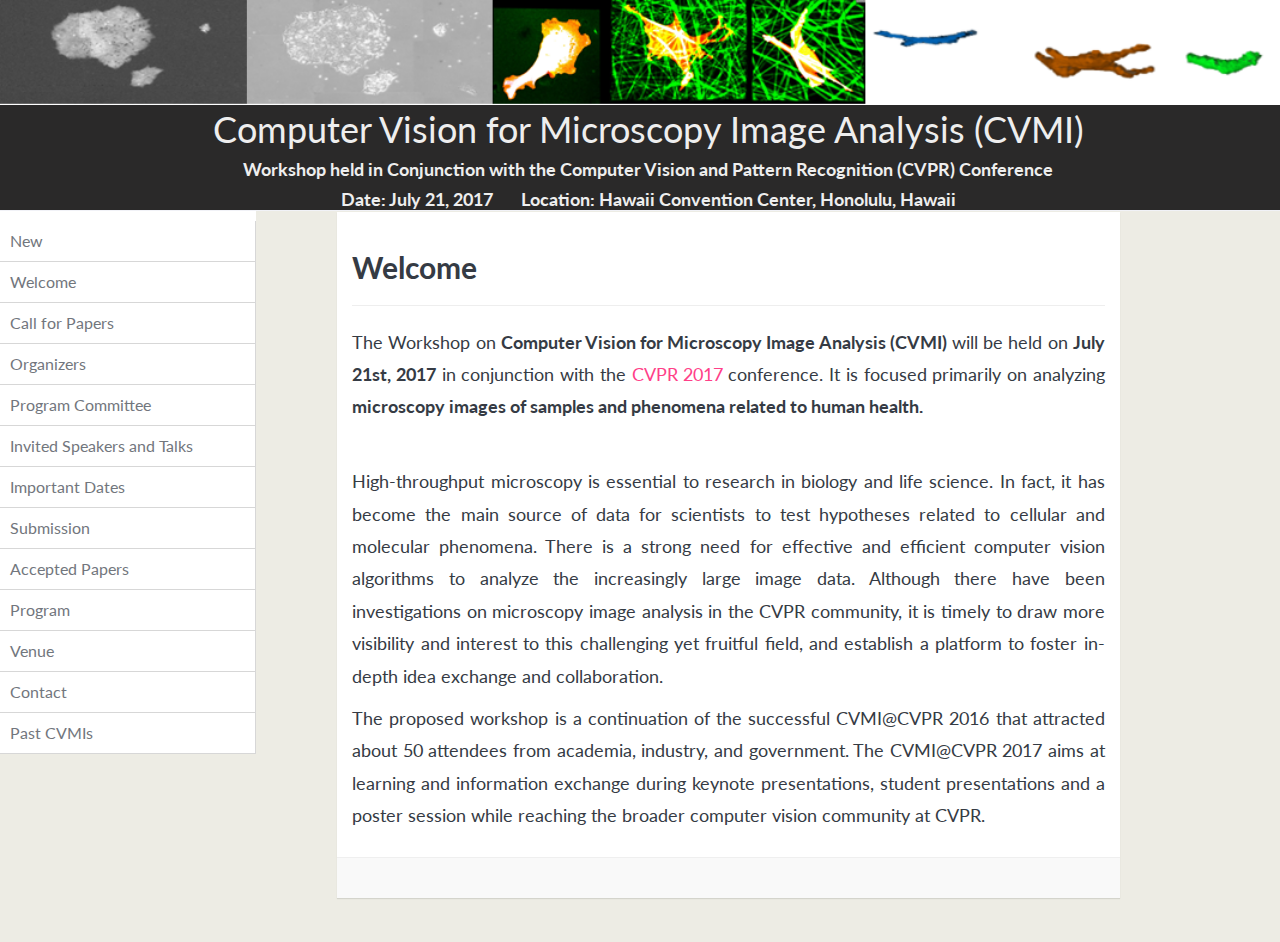
<file: Welcome/indexWelcome.html>
<!DOCTYPE html>
<html lang="en">
	<head>
		<meta charset="utf-8">
			<meta name="viewport" content="width=device-width, initial-scale=1.0">
				<meta name="description" content="">    
					<meta name="generator" content="Hugo 0.15" />

					<title>CVMI - Welcome</title>
					<link href="../css/bootstrap-gohugo.css" rel="stylesheet">
						<link href="../css/style.css" rel="stylesheet">
							<link href="../css/style-responsive.css" rel="stylesheet" />
							<link href="../css/monokai-sublime.css" rel="stylesheet" />
							<link href="../css/font-awesome.min.css" rel="stylesheet" />
						</head>

						<body>
							<section id="container" class="">
								<img src="../img/cell_microscopy.png" width="100%" height="100%">
									<div class="header black-bg">
										<div class="nav title-row" id="top_menu">
											<h1 class="nav top-menu">Computer	Vision	for	Microscopy	Image	Analysis (CVMI)</h1>
											<h4 class="nav">Workshop  held in Conjunction with the Computer Vision and Pattern Recognition (CVPR) Conference</h4>
											<h4 class="nav">Date: July 21, 2017 &nbsp &nbsp &nbsp Location: Hawaii Convention Center, Honolulu, Hawaii</h4>		
										</div>
									</div>

									<section id="main-content">
										<aside>
											<div id="sidebar" class="nav-collapse">
												<ul class="sidebar-menu">
													<li>
														<a href="../New/indexNew.html">
															<span>New</span>
														</a>
													</li>

													<li>
														<a  href="../Welcome/indexWelcome.html">
															<span>Welcome</span>
														</a>
													</li>

													<li>
														<a  href="../CallForPaper/indexCallForPaper.html">
															<span>Call for Papers</span>
														</a>
													</li>

													<li>
														<a  href="../OrganizersCommittee/indexOrganizersCommittee.html">
															<span>Organizers</span>
														</a>
													</li>

													<li>
														<a  href="../ProgramCommittee/indexProgramCommittee.html">
															<span>Program Committee</span>
														</a>

													</li>

													<li>
														<a  href="../InvitedSpeakersAndPanelists/indexInvitedSpeakersAndPanelists.html">
															<span>Invited Speakers and Talks</span>
														</a>
													</li>

													<li>
														<a  href="../ImportantDates/indexImportantDates.html">
															<span>Important Dates</span>
														</a>
													</li>

													<li>
														<a  href="../Submission/indexSubmission.html">
															<span>Submission</span>
														</a>
													</li>

													<li>
														<a  href="../AcceptedPapers/indexAcceptedPapers.html">
															<span>Accepted Papers</span>
														</a>
													</li>

													<li>
														<a  href="../Program/indexProgram.html">
															<span>Program</span>
														</a>
													</li>

													<li>
														<a  href="../Venue/indexVenue.html">
															<span>Venue</span>
														</a>
													</li>

													<li>
														<a  href="../Contact/indexContact.html">
															<span>Contact</span>
														</a>
													</li>

													<li>

														<a class="Past CVMIs" href="http://www.albany.edu/celltracking/CVMI/">

															<span>Past CVMIs</span>

														</a>

													</li>

												</ul>
											</div>
										</aside>
										<section class="wrapper">

											<div class="row">
												<div class="col-md-1">
												</div>
												<div class="col-md-10">
													<section class="panel">
														<div class="panel-body">
															<div class="row">
															</div>
															<h2 id="welcome:3a510a72664df37c3ae2a2335d277d64">Welcome</h2>

															<hr />

															<p>The Workshop on <strong>Computer Vision for Microscopy Image Analysis (CVMI)</strong> will be held on <strong>July 21st, 2017</strong> in conjunction with the <a href="http://cvpr2017.thecvf.com/program/workshops">CVPR 2017</a> conference. It is focused primarily on analyzing <strong> microscopy images of samples and phenomena related to human health. </strong> </p>
															<br>
																<p>
																High-throughput microscopy is essential to research in biology and life science. In fact, it has become the main source of data for scientists to test hypotheses related to cellular and molecular phenomena. There is a strong need for effective and efficient computer vision algorithms to analyze the increasingly large image data. Although there have been investigations on microscopy image analysis in the CVPR community, it is timely to draw more visibility and interest to this challenging yet fruitful field, and establish a platform to foster in-depth idea exchange and collaboration. 
																</p>
																<p>
																The proposed workshop is a continuation of the successful CVMI@CVPR 2016 that attracted about 50 attendees from academia, industry, and government. The CVMI@CVPR 2017 aims at learning and information exchange during keynote presentations, student presentations and a poster session while reaching the broader computer vision community at CVPR.
																</p>


																<div class="row">
																	<div class="footer-panel">
																	</div>
																</div>

															</div>
														</section>
													</div>
													<div class="col-md-1">

													</div>
												</div>

											</section>
										</section>

									</section>




									<script src="../js/jquery-2.1.4.min.js"></script>
									<script src="../js/jquery.scrollTo.min.js"></script>
									<script src="../js/bootstrap.min.js"></script>

									<script src="../js/highlight.pack.js"></script>
									<script>hljs.initHighlightingOnLoad();</script>
									<script src="../js/scripts.js"></script>
									<script>
										(function(i, s, o, g, r, a, m) {
												i['GoogleAnalyticsObject'] = r;
												i[r] = i[r] || function() {
														(i[r].q = i[r].q || []).push(arguments)
												}, i[r].l = 1 * new Date();
												a = s.createElement(o), m = s.getElementsByTagName(o)[0];
												a.async = 1;
												a.src = g;
												m.parentNode.insertBefore(a, m)
										})(window, document, 'script',
														'//www.google-analytics.com/analytics.js', 'ga');

										ga('create', 'UA-45172783-4', 'nist.gov');
										ga('send', 'pageview');
									</script>

								</body>
							</html>
</file>
<file: css/style.css>
/* Import fonts */
@import url(//fonts.googleapis.com/css?family=Lato:300,400,700,900,300italic,400italic,700italic,900italic);

/* ******************************
 For the github btn
****************************** */

.github-btn {
  font-size: 11px;
}
.github-btn,
.github-btn .btn {
  font-weight: bold;
}
.github-btn .btn-default {
    text-shadow: 0 1px 0 #fff;
    background-image: -webkit-gradient(linear, left 0%, left 100%, from(#ffffff), to(#e0e0e0));
    background-image: -webkit-linear-gradient(top, #ffffff, 0%, #e0e0e0, 100%);
    background-image: -moz-linear-gradient(top, #ffffff 0%, #e0e0e0 100%);
    background-image: linear-gradient(to bottom, #ffffff 0%, #e0e0e0 100%);
    background-repeat: repeat-x;
    border-color: #dbdbdb;
    border-color: #ccc;
    filter: progid:DXImageTransform.Microsoft.gradient(startColorstr='#ffffffff', endColorstr='#ffe0e0e0', GradientType=0);
}

.github-btn .btn-default:hover, .github-btn .btn-default:focus {
    background-color: #e0e0e0;
    background-position: 0 -15px;
    color: #333;
    border-color: #adadad;
}

.nav-github {
    width: 325px;
}
 .nav-github > span {
     padding-right: 0.5em;
 }

 .icon-github {
    display: inline-block;
    font-family: FontAwesome;
    font-style: normal;
    font-weight: normal;
    line-height: 1;
    -webkit-font-smoothing: antialiased;
    -moz-osx-font-smoothing: grayscale;
 }

 .github-watchers .icon-github:before{
      content: "\f005";
 }

 .github-forks .icon-github:before{
      content: "\f126";
 }

.gh-count{
  padding: 2px 5px 3px 4px;
  color: #555;
  text-decoration: none;
  text-shadow:0 1px 0 #fff;
  white-space:nowrap;
  cursor:pointer;
  border-radius:3px;
  position:relative;
  display:none;
  margin-left:4px;
  background-color:#fafafa;
  border:1px solid #d4d4d4;
}

.gh-count:hover,.gh-count:focus{color:#4183c4;text-decoration: none;}
.gh-count:before,.gh-count:after{content:' ';position:absolute;display:inline-block;width:0;height:0;border-color:transparent;border-style:solid}
.gh-count:before{top:50%;left:-3px;margin-top:-4px;border-width:4px 4px 4px 0;border-right-color:#fafafa}
.gh-count:after{top:50%;left:-4px;z-index:-1;margin-top:-5px;border-width:5px 5px 5px 0;border-right-color:#d4d4d4}

thead {
    font-weight: bold;
}

table {
    width: 100%;
}


h1, h2, h3 {
    margin-top: .8em;
    margin-bottom: .7em;
}

pre code {
    font-size: 15px !important;
    font-family: Menlo, Consolas, 'DejaVu Sans Mono', 'Bitstream Vera Sans Mono', 'Lucida Console', Monaco, 'Droid Sans Mono', monospace;
}

body {
    color: #353b44;
    background: #edece4;
    font-family: 'Lato', sans-serif;
    padding: 0px !important;
    margin: 0px !important;
    font-size: 16px !important;
    font-weight: 400;
}

h2,h3,h4,h5{
    font-weight: 700;
}


h1[id]:before, h2[id]:before, h3[id]:before, h4[id]:before, h5[id]:before {
    display: block;
    content: " ";
    margin-top: -75px;
    height: 75px;
    visibility: hidden;
}

label{
    font-weight: 400;
}

.sidebar-menu .fa {
    width: 30px;
    text-align: center;
}

a, a:hover, a:focus {
    text-decoration: none;
    outline: none;
    outline: 0;
}


.panel-body a {
    line-height: 1.1;
    display: inline-block;
}
.panel-body a:after {
  display: block;
  content: "";
  height: 1px;
  width: 0%;
  background-color: #ff4088;
  -webkit-transition: width 0.5s ease;
  -moz-transition: width 0.5s ease;
  -ms-transition: width 0.5s ease;
  transition: width 0.5s ease;
}

.panel-body a:hover:after, .panel-body a:focus:after {
    width: 100%;
}

input:focus, textarea:focus { outline: none; }
*:focus {outline: none;}
::selection {
    background: #ff4088;
    color: #fff;
}
::-moz-selection {
    background: #ff4088;
    color: #fff;
}

#container {
    width: 100%;
    height: 100%;
}

/*sidebar navigation*/

#sidebar {
    width: 20%;
    height: 100%;
	float: left;
    position: relative;
    background: #ffffff;
    overflow-y: auto;
}


ul.sidebar-menu , ul.sidebar-menu li ul.sub{
    margin: -2px 0 0;
    padding: 0;
}

ul.sidebar-menu {
    margin-top: 10px;
}

#sidebar > ul > li > ul.sub {
    display: none;
}

#sidebar > ul > li.active > ul.sub, #sidebar > ul > li > ul.sub > li > a {
    display: block;
}

ul.sidebar-menu li ul.sub li{
    background: #eeeeee;
    margin-bottom: 0;
    margin-left: 0;
    margin-right: 0;
}

ul.sidebar-menu li ul.sub li:last-child{
    border-radius: 0 0 4px 4px;
    -webkit-border-radius: 0 0 4px 4px;
}

ul.sidebar-menu li ul.sub li a {
    font-size: 12px;
    padding: 0 0 0 32px;
    line-height: 35px;
    height: 35px;
    -webkit-transition: all 0.3s ease;
    -moz-transition: all 0.3s ease;
    -o-transition: all 0.3s ease;
    -ms-transition: all 0.3s ease;
    transition: all 0.3s ease;
    color: #656C73;
    font-size: 14px;
}

ul.sidebar-menu li ul.sub li a:hover, ul.sidebar-menu li ul.sub li.active a {
    color: #ff4088;
    -webkit-transition: all 0.3s ease;
    -moz-transition: all 0.3s ease;
    -o-transition: all 0.3s ease;
    -ms-transition: all 0.3s ease;
    transition: all 0.3s ease;
    display: block;
}

ul.sidebar-menu li{
    line-height: 20px !important;
}

ul.sidebar-menu li.sub-menu{
    line-height: 15px;
    font-size: 16px;
}

ul.sidebar-menu li a span{
    display: inline-block;
}

ul.sidebar-menu li a{
    color: #72767D;
    text-decoration: none;
    display: block;
    padding: 10px 0 10px 10px;
    font-size: 16px;
    font-weight: 400;
    outline: none;
    -webkit-transition: all 0.3s ease;
    -moz-transition: all 0.3s ease;
    -o-transition: all 0.3s ease;
    -ms-transition: all 0.3s ease;
    transition: all 0.3s ease;
    border-right: 1px solid #D7D7D7;
    border-bottom: 1px solid #D7D7D7;
    white-space: nowrap;
}

ul.sidebar-menu li.active a, ul.sidebar-menu li a:hover, ul.sidebar-menu li a:focus {
    background: #eeeeee;
    color: #ff4088;
    display: block;
    /*border-radius: 4px;
    -webkit-border-radius: 4px;*/
    -webkit-transition: all 0.3s ease;
    -moz-transition: all 0.3s ease;
    -o-transition: all 0.3s ease;
    -ms-transition: all 0.3s ease;
    transition: all 0.3s ease;
}
ul.sidebar-menu li a:hover, ul.sidebar-menu li a:focus {
    border-bottom: 1px solid #ff4088;
}
/*ul.sidebar-menu li.active a,*/ ul.sidebar-menu .sub-menu li.active a{
    border-bottom: 1px solid #ff4088;
}

ul.sidebar-menu li a i {
    font-size: 18px;
    padding-right: 6px;
    /*color: #ff4088;*/
}

ul.sidebar-menu li a:hover i, ul.sidebar-menu li a:focus i {
    color: #ff4088;
}

ul.sidebar-menu li.active a i {
    color: #ff4088;
}

ul.sidebar-menu li a.New {
    font-weight: bold;
    font-style: italic;
    color: #ff0000;
    font-size: 20px;
}
#sidebar ul > li > a .menu-arrow {
    float: right;
    margin-right: 8px;
    margin-top: 6px;
}

@-moz-document url-prefix() {
  #sidebar ul > li > a .menu-arrow {
      float: right;
      margin-right: 8px;
      margin-top: 25px;
  }
}

#main-content {
	text-align: justify;
    margin-left: 0px;
    line-height: 1.8;
    font-size: 18px;
}

.header {
    min-height: 60px;
    padding: 0 10px;
}
.header {
    position: relative;
    left: 0;
    right: 0;
    z-index: 1002;
    text-align:center;
}


.black-bg {
    background: rgba(20,20,20,0.9);
    border-bottom: 1px solid #f1f2f7;
}

.wrapper {
    display: inline-block;
    margin-top: 1px;
    padding: 0px 15px 15px 0px;
    width: 75%;
}

a.logo {
    font-size: 22px;
    font-weight: 400;
    color: #8E8E93;
    float: left;
    margin-top: 10px;
    text-transform: uppercase;
}

a.logo:hover, a.logo:focus {
    text-decoration: none;
    outline: none;
}

h1.top-menu {
    margin-top: -5px;
}
.title-row {
    margin-top: 0px;
	padding-top: 10px;
    margin-left: 16px;
	height: 40%;
    color: #EEE;
}
.notification-row {
    float: right;
    margin-top: 15px;
    margin-left: 65px;
}


.top-nav  {
    margin-top: 15px;
}

/*--sidebar toggle---*/

.toggle-nav {
    float: left;
    padding-right: 5px;
    margin-top: 20px;
    cursor: pointer;
    color: gray;
}

.toggle-nav .icon-reorder {
    cursor: pointer;
    display: inline-block;
    font-size: 20px;
}


@-webkit-keyframes square {
  0% { background-position: 0 0; }
  25% { background-position: 100% 0; }
  50% { background-position: 100% 100%; }
  75% { background-position: 0 100%; }
  100% { background-position: 0 0; }
}

@-ms-keyframes square {
  0% { background-position: 0 0; }
  25% { background-position: 100% 0; }
  50% { background-position: 100% 100%; }
  75% { background-position: 0 100%; }
  100% { background-position: 0 0; }
}

@keyframes square {
  0% { background-position: 0 0; }
  25% { background-position: 100% 0; }
  50% { background-position: 100% 100%; }
  75% { background-position: 0 100%; }
  100% { background-position: 0 0; }
}

.navigation {
    position: absolute;
    top: 0;
    bottom: 0;
    margin: 0;
    max-width: 150px;
    min-width: 90px;
    width:100%;
    min-height:1200px;
    cursor:pointer;
    display: flex;
    justify-content: center;
    align-content: center;
    flex-direction: column;
    font-size: 6em;
    color: rgba(0,0,0,0.5);
    text-align: center;
    -webkit-transition: all 350ms ease;
    transition: all 350ms ease;
}

.navigation.next {
    right:0;
}


.navigation:hover {
    background-color: rgba(0,0,0,0.1);
}

/* Google Custom Search box */

input.gsc-input,
.gsc-input-box,
.gsc-input-box-hover,
.gsc-input-box-focus,
.gsc-search-button,
.gsc-inline-block {
  box-sizing: content-box;
  line-height: normal;
}

.gsc-control-cse {
  padding: 0.1em 0 0.5em 1em !important;
  width: 16em !important;
  float: right;
}

input.gsc-search-button-v2 {
  padding: 6px 12px !important;
}

.gsc-search-box-tools .gsc-search-box .gsc-input {
  padding-right: 1px !important;
}

/* Styled keypress from Wikipedia */

kbd {
  border: 1px solid #aaa;
  -moz-border-radius: 0.2em;
  -webkit-border-radius: 0.2em;
  border-radius: 0.2em;
  -moz-box-shadow: 0.1em 0.2em 0.2em #ddd;
  -webkit-box-shadow: 0.1em 0.2em 0.2em #ddd;
  box-shadow: 0.1em 0.2em 0.2em #ddd;
  background-color: #f9f9f9;
  background-image: -moz-linear-gradient(top, #eee, #f9f9f9, #eee);
  background-image: -o-linear-gradient(top, #eee, #f9f9f9, #eee);
  background-image: -webkit-linear-gradient(top, #eee, #f9f9f9, #eee);
  background-image: linear-gradient(to bottom, #eee, #f9f9f9, #eee);
  padding: 0.1em 0.3em;
  font-family: inherit;
  font-size: 0.85em;
}

/* For the table used in overview/configuration */

table.table {
  text-align: left;
  margin: 1em 0;
}

.table-bordered th,
.table-bordered td {
  border: 2px solid #ddd;
  padding: 0 0.5em;
}

td.purpose-title {
  text-align: right;
  vertical-align: top;
  border-right: 0;
  padding-right: 0.5em;
  font-weight: bold;
}

td.purpose-description {
  border-left: 0;
}

/* For definitions of variables */

dl {
    margin: 1em;
    border-bottom: 1px solid #ccc;
}

dt {
    float: left;
    clear: left;
    width: 9.5em;
    margin: 0.125em;
    padding: 2px 4px;
}

dd {
    padding: 0.2em 0 0.2em 10em;
    border-top: 1px solid #ccc;
}

/* Prevent linebreak right after an icon */
#main-content .fa {
  display: inline;
}

/* Logo for FreeBSD until Font Awesome adds it, see https://github.com/FortAwesome/Font-Awesome/issues/1116 */
i.freebsd-19px:before {
  content: url(/img/freebsd-19px.svg);
  vertical-align: -7%;
}

/* Responsive videos */
.video-container {
    position: relative;
    padding-bottom: 56.25%; /* 16:9 */
    padding-top: 30px;
    height: 0;
    overflow: hidden;
    margin: 20px 0;
}

.video-container iframe,
.video-container object,
.video-container embed {
    position: absolute;
    top: 0;
    left: 0;
    width: 100%;
    height: 100%;
}

/* Google custom search */
.cse {
    margin-top: 20px;
    padding-right: 20px;
}


/* Table of contents */

.toc ul { list-style: none; margin: 0; padding: 0 5px;  }
.toc ul li { display: inline; }
#TableOfContents > ul > li > ul > li > ul li { margin-right: 8px; }
#TableOfContents > ul > li > ul > li > a, #TableOfContents > ul > li > a   { font-weight: bold; background-color: #eeeeee; padding: 0 10px; margin: 0 2px; }
#TableOfContents > ul > li > ul > li > a { font-style: italic; }
.toc.compact ul > li > ul > li > ul  { display: none; }

#toc {
    position:fixed;
    background-color: rgba(0, 0, 0, 0.1);
    padding: 10px 50px 10px 20px;
}

.showcase-container {
    display: inline-block;
    position: relative;
    width: 100%;
}

.showcase-container img {
  border: 1px solid #555;
}

.showcase-container h4 {
    margin-top: 0;
    margin-bottom: 0;
}
.dummy {
    padding-top: 90%; /* Making rows line up even if img proportions off */
}

.thumbnail {
    position: absolute;
    top: 0;
    bottom: 0;
    left: 0;
    right: 0;
}

@media(max-width:1200px) {
    .toc {
        display: none;
    }
}


/* Footer panel */
.footer-panel {
    width: 100%;
    border-top:1px #efefef solid;
    line-height: 30px;
    padding: 25px 0px 15px;
    margin-top: 15px;
    background: #f9f9f9;
    display: inline-block;
    float: left;
}

.footer-panel p {
    padding-left: 20px;
    padding-right: 20px;
    font-size: medium;
    font-style: italic;
}
</file>
<file: css/style-responsive.css>
@media (max-width: 768px) {

    .header {
		//height: 300px;
		//z-index: 1999;
		//background: url("/img/desk-long.jpg") no-repeat center center fixed;
		//background-size: cover;
    }

    /*sidebar*/

    #sidebar {
        height: auto;
        overflow: hidden;
        position: absolute;
        width: 100%;
        z-index: 1001;
    }


    /* body container */
    #main-content {
        margin: 0px!important;
        position: none !important;
    }

    #sidebar > ul > li > a > span {
        line-height: 35px;
    }

    #sidebar > ul > li {
        margin: 0 10px 5px 10px;
    }
    #sidebar > ul > li > a {
        height:35px;
        line-height:35px;
        padding: 0 10px;
        text-align: left;
    }

    #sidebar > ul > li > a, #sidebar > ul > li > ul.sub > li {
        width: 100%;
    }
    #sidebar > ul > li > ul.sub > li > a {
        background: transparent !important ;
    }

    /* sidebar */
    #sidebar {
        margin: 0px !important;
    }

    .btn {
        margin-bottom: 5px;
    }

}

@media (max-width: 480px) {

    .notification-row {
        display: none;
    }
}

@media (max-width:320px) {

    .notification-row {
        display: none;
    }
}
</file>
<file: css/monokai-sublime.css>
/*

Monokai Sublime style. Derived from Monokai by noformnocontent http://nn.mit-license.org/

*/

.hljs {
  display: block;
  overflow-x: auto;
  padding: 0.5em;
  background: #23241f;
}

.hljs,
.hljs-tag,
.hljs-subst {
  color: #f8f8f2;
}

.hljs-strong,
.hljs-emphasis {
  color: #a8a8a2;
}

.hljs-bullet,
.hljs-quote,
.hljs-number,
.hljs-regexp,
.hljs-literal,
.hljs-link {
  color: #ae81ff;
}

.hljs-code,
.hljs-title,
.hljs-section,
.hljs-selector-class {
  color: #a6e22e;
}

.hljs-strong {
  font-weight: bold;
}

.hljs-emphasis {
  font-style: italic;
}

.hljs-keyword,
.hljs-selector-tag,
.hljs-name,
.hljs-attr {
  color: #f92672;
}

.hljs-symbol,
.hljs-attribute {
  color: #66d9ef;
}

.hljs-params,
.hljs-class .hljs-title {
  color: #f8f8f2;
}

.hljs-string,
.hljs-type,
.hljs-built_in,
.hljs-builtin-name,
.hljs-selector-id,
.hljs-selector-attr,
.hljs-selector-pseudo,
.hljs-addition,
.hljs-variable,
.hljs-template-variable {
  color: #e6db74;
}

.hljs-comment,
.hljs-deletion,
.hljs-meta {
  color: #75715e;
}
</file>
